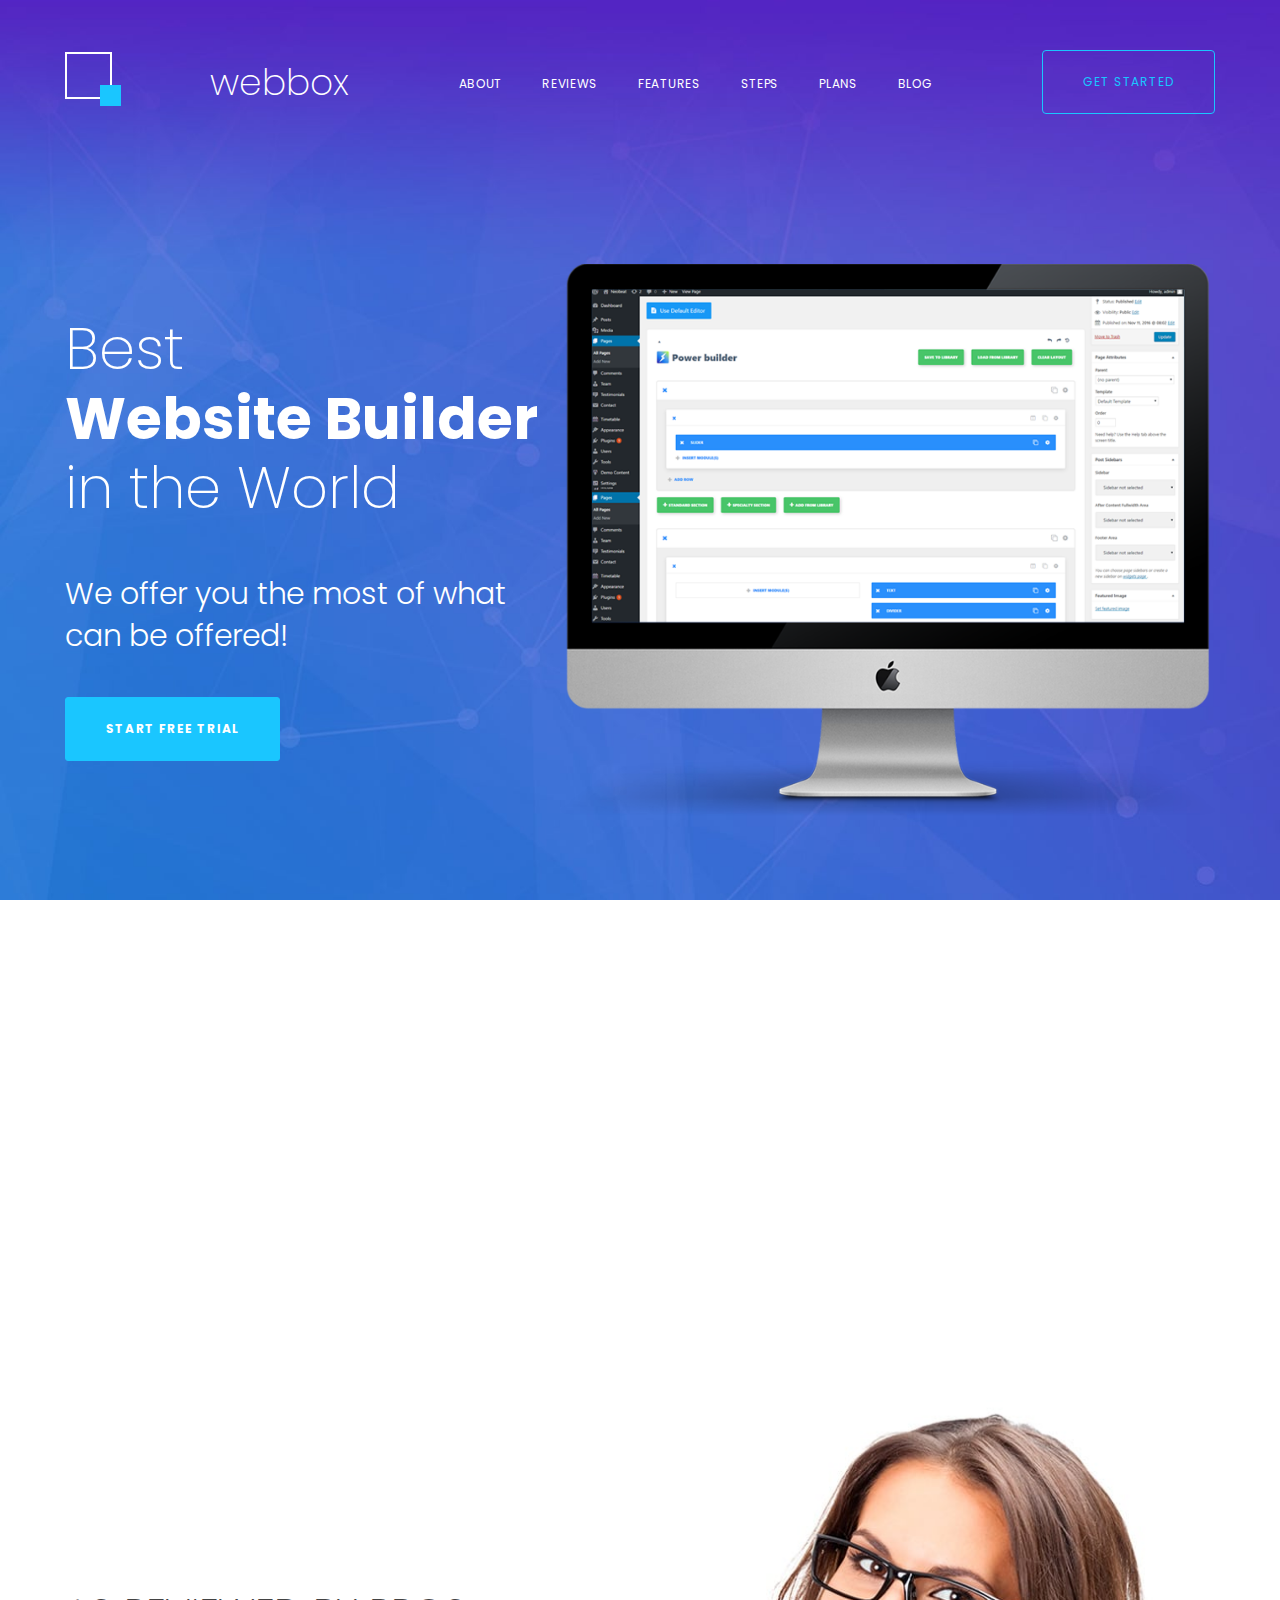
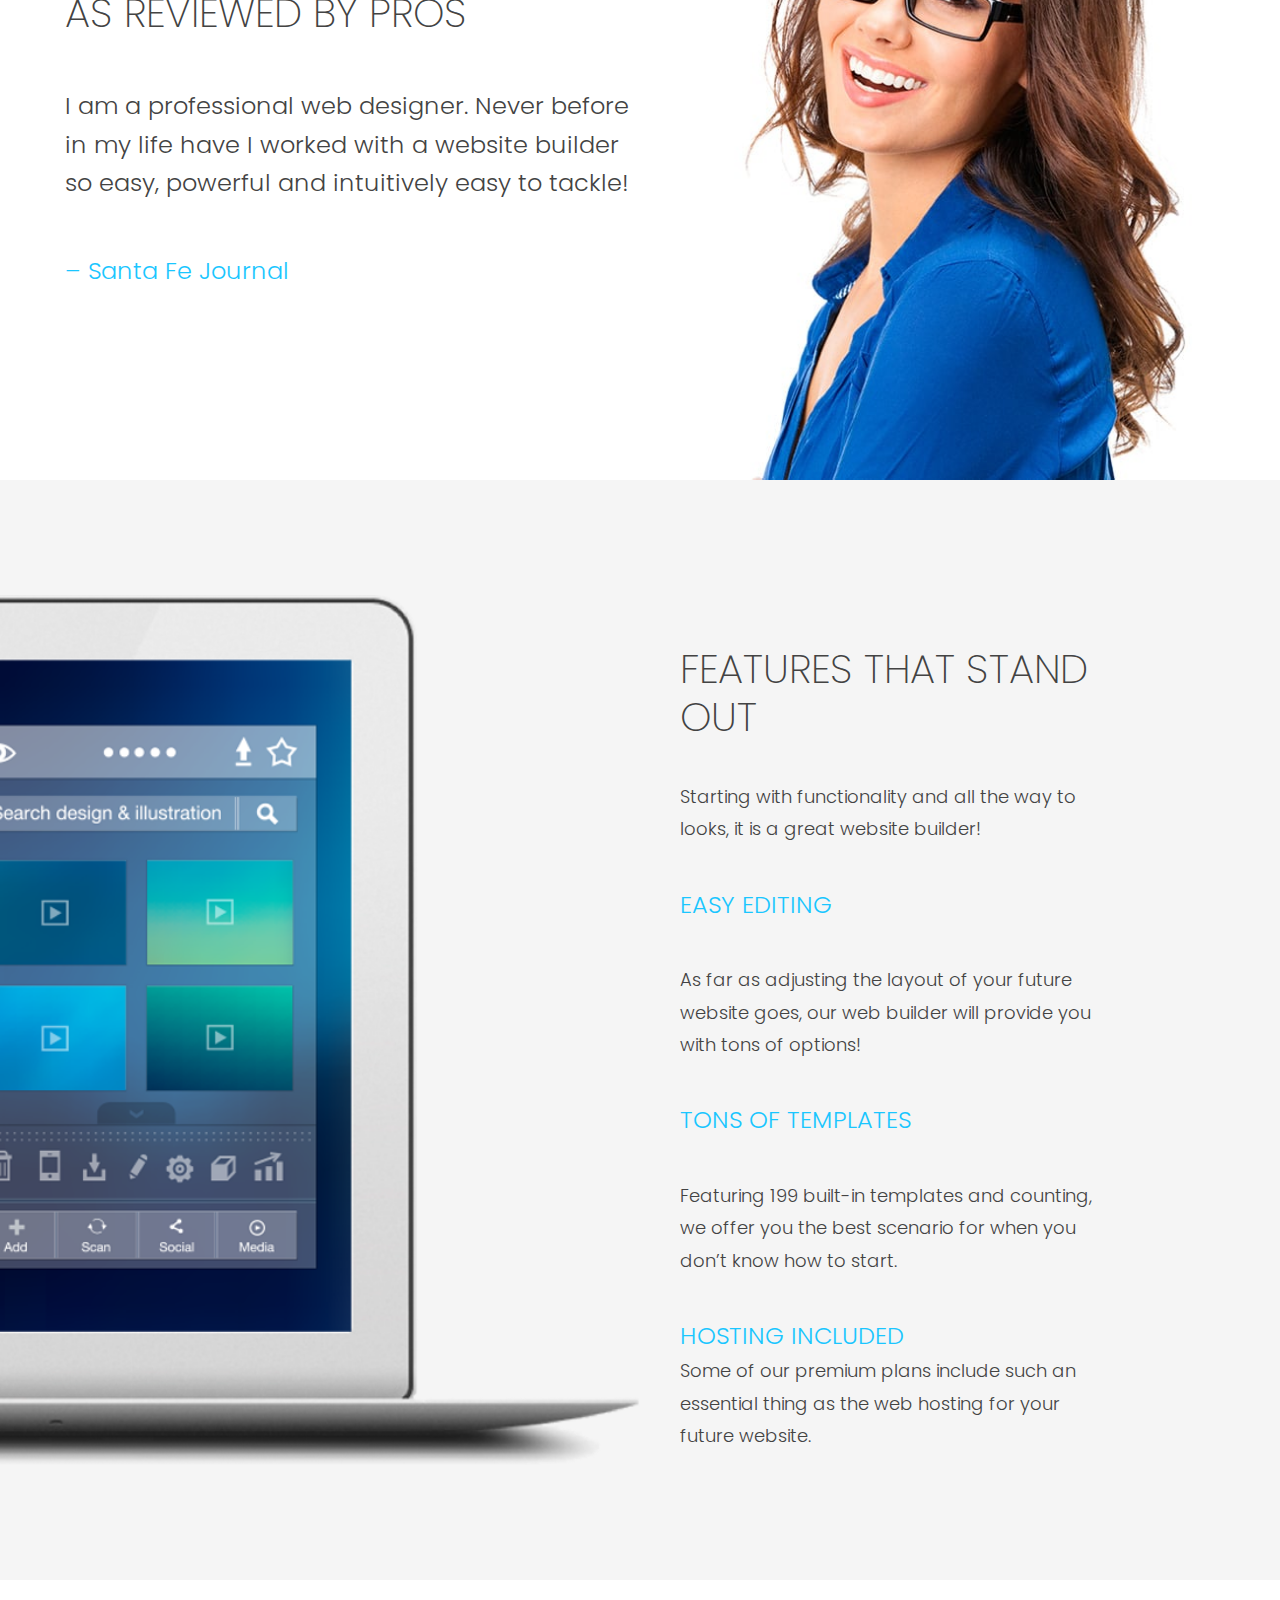
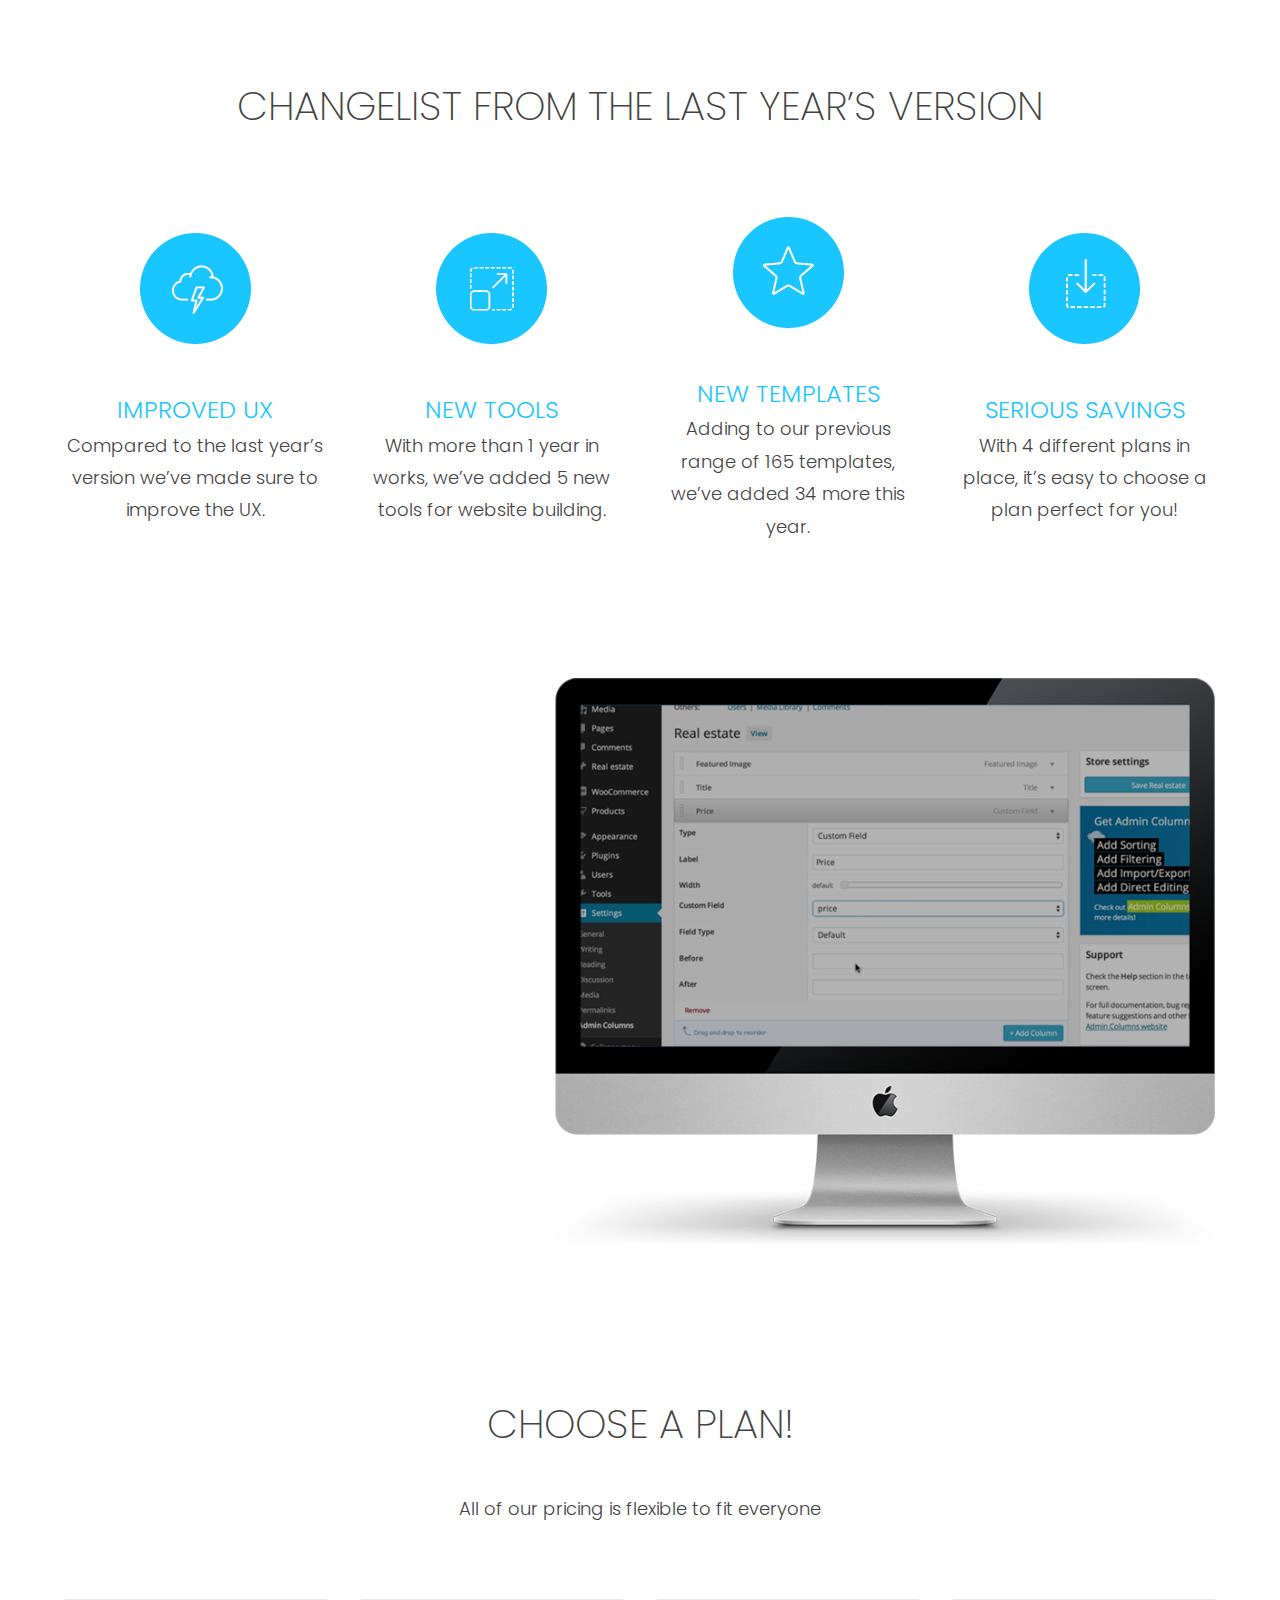
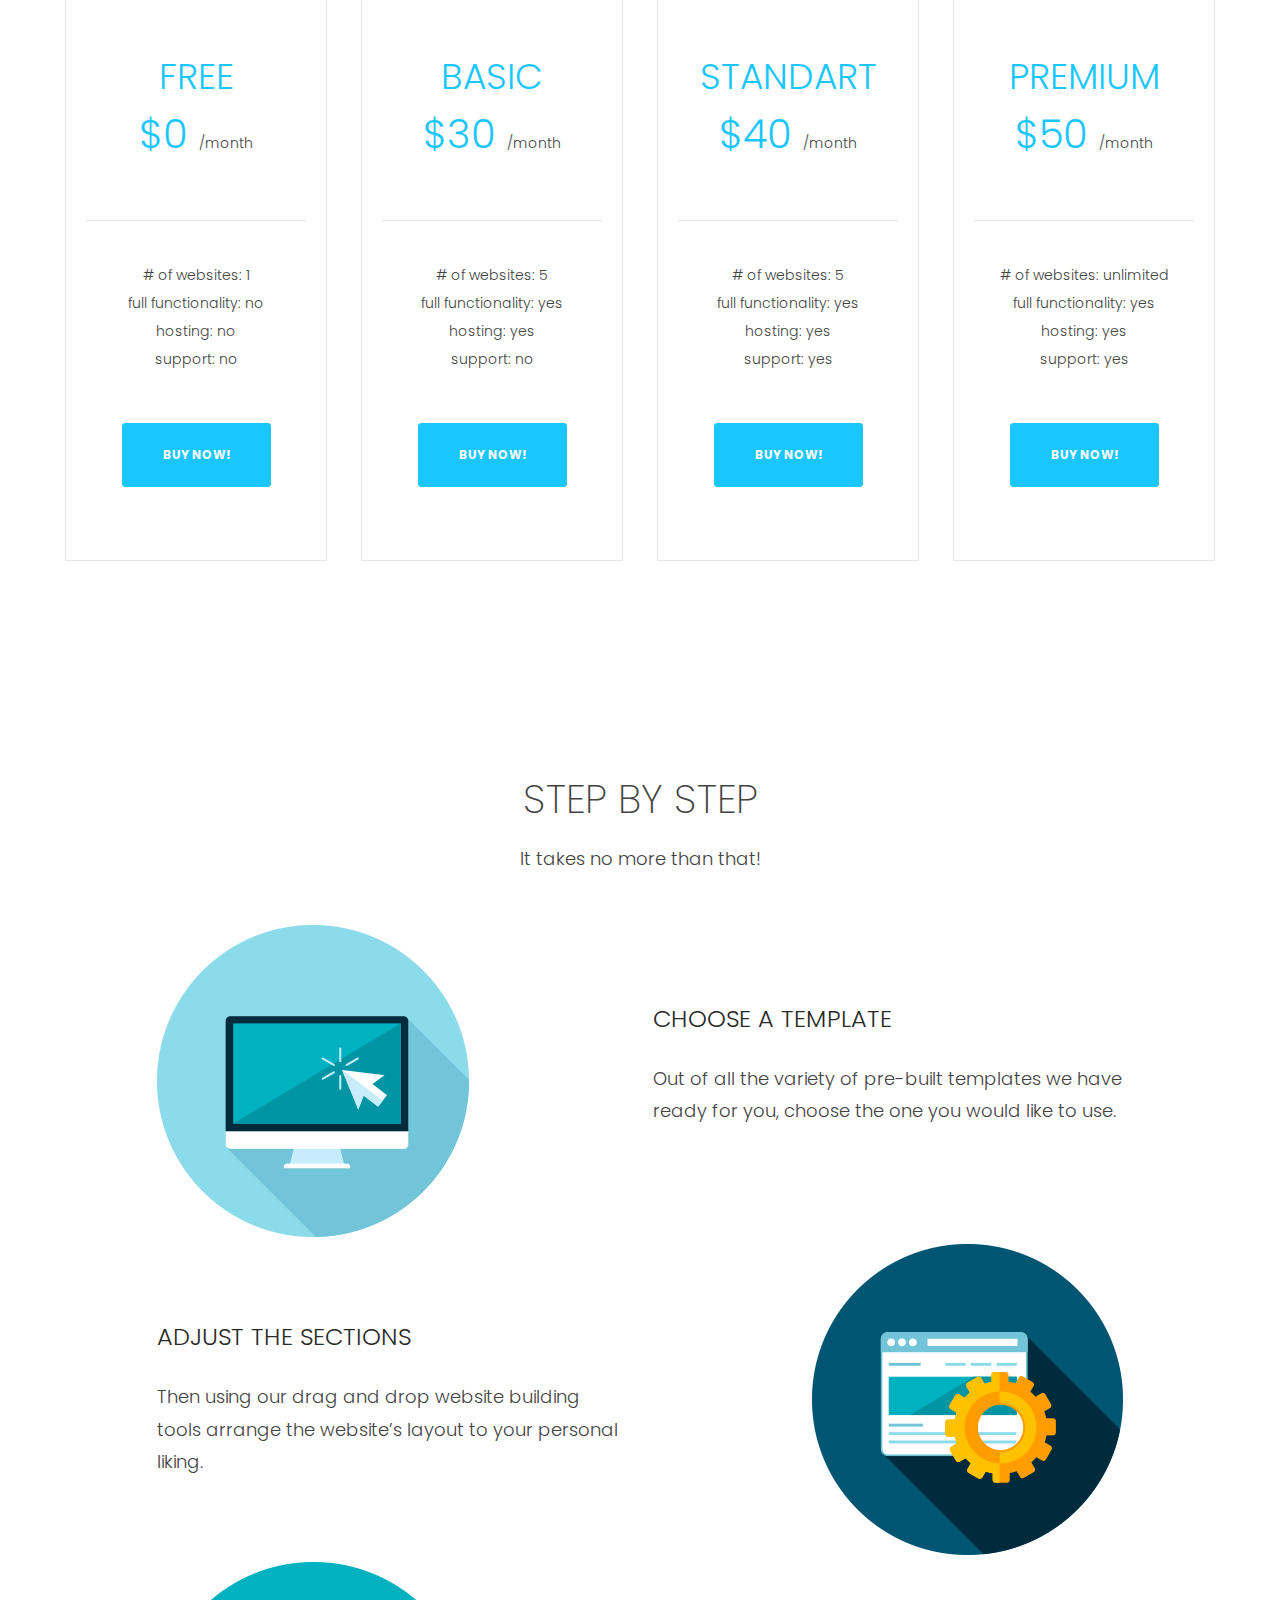
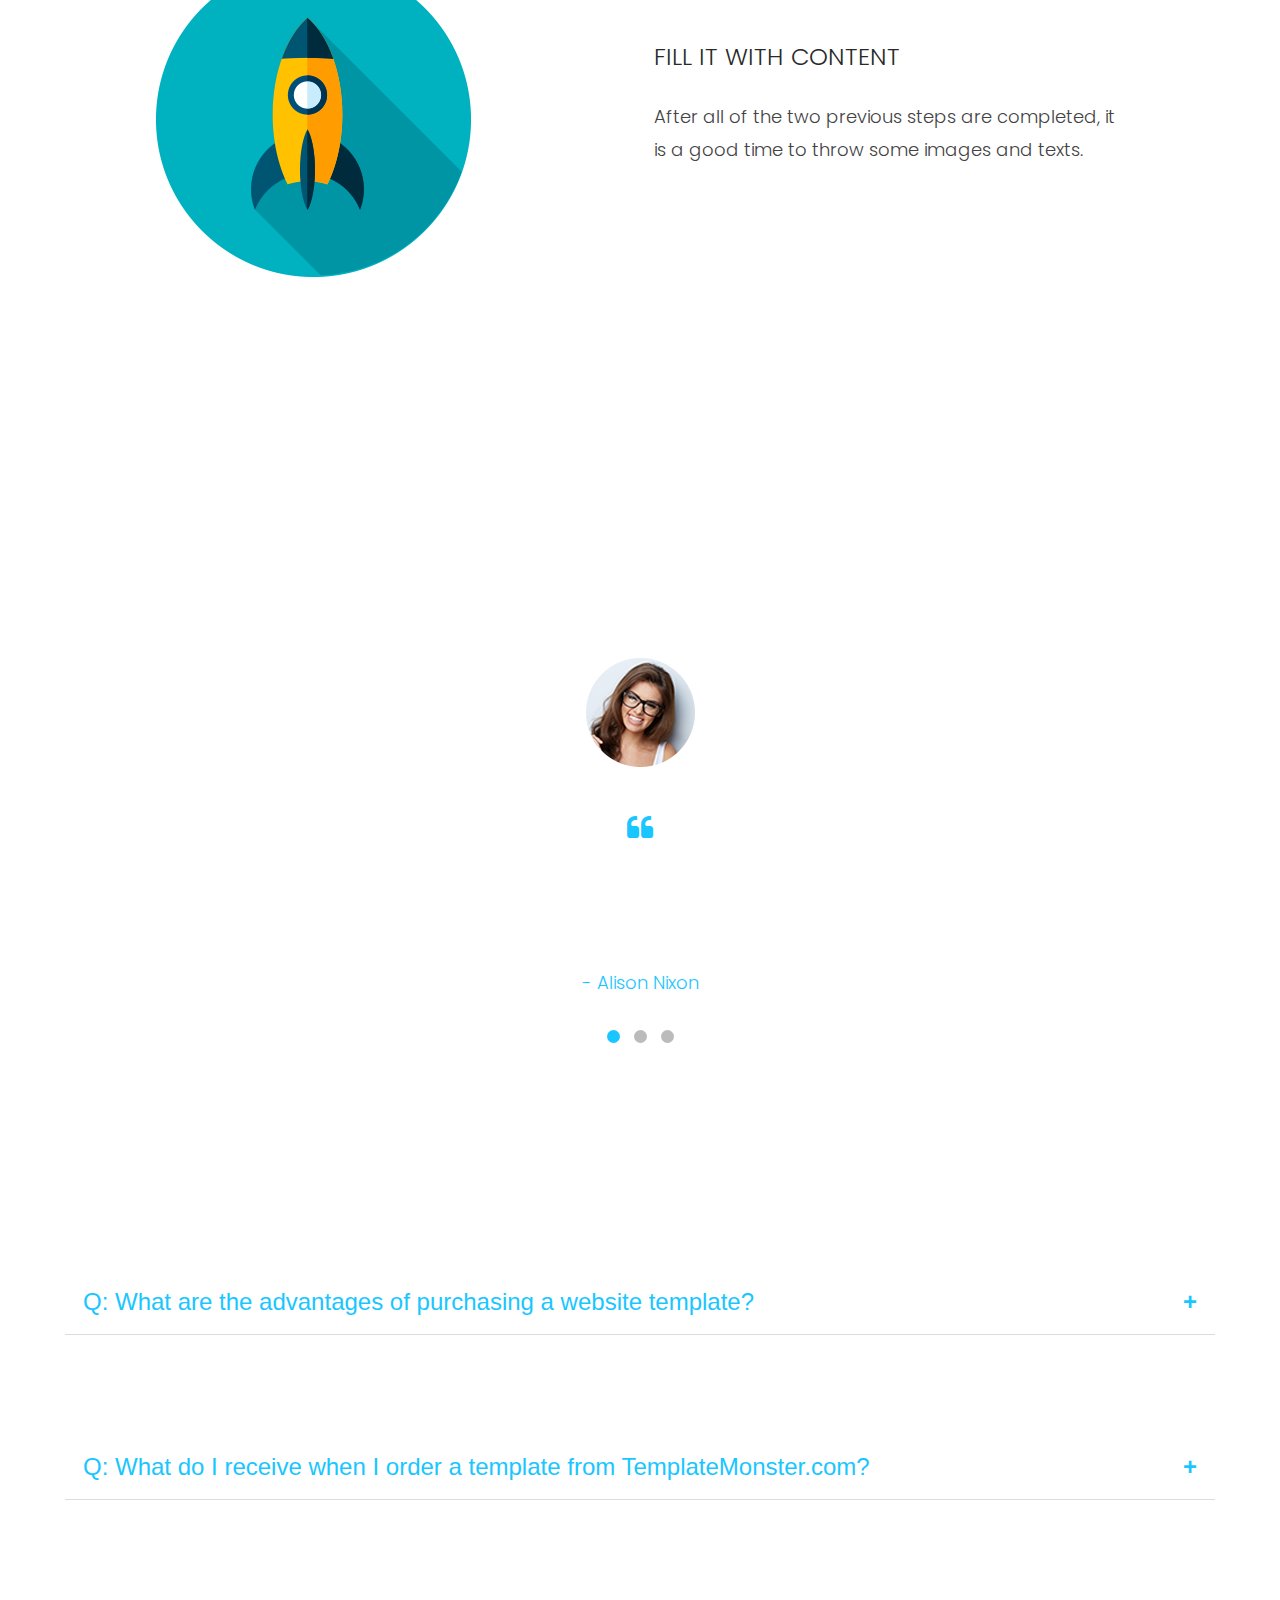
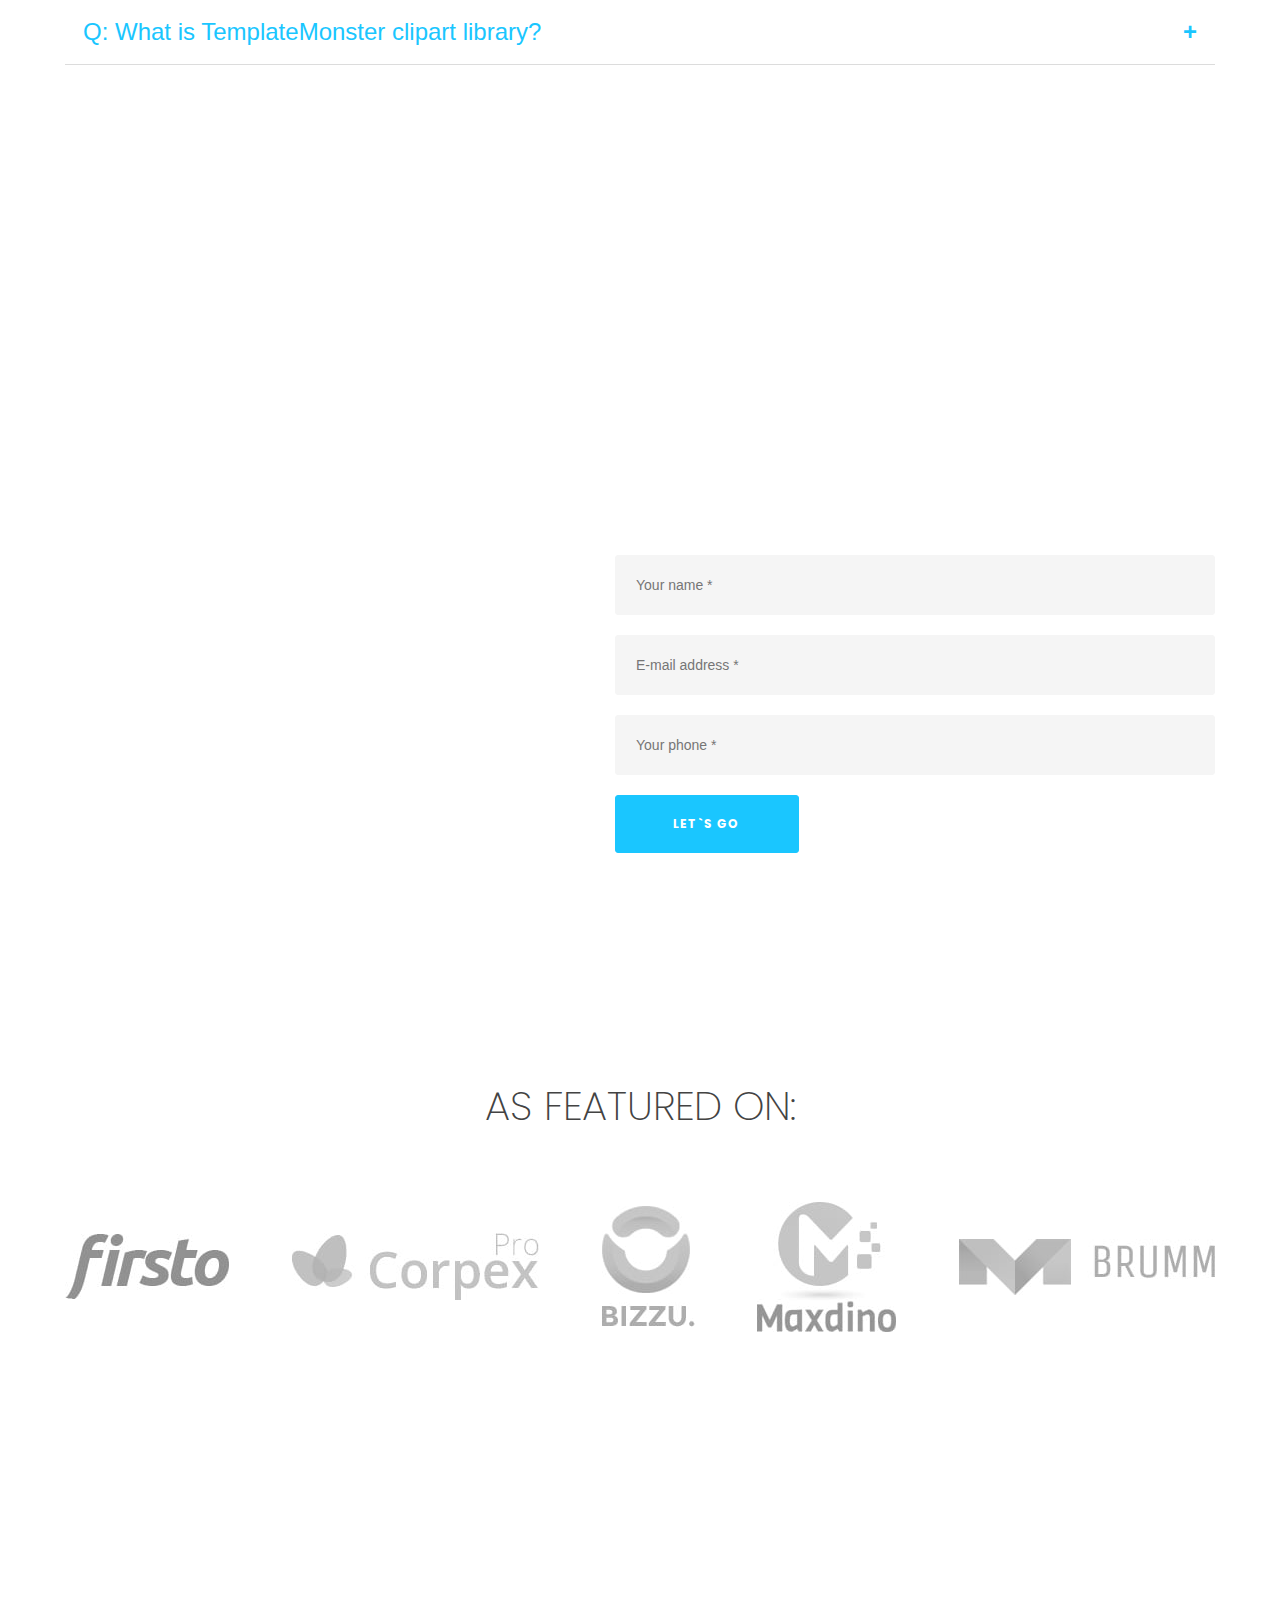
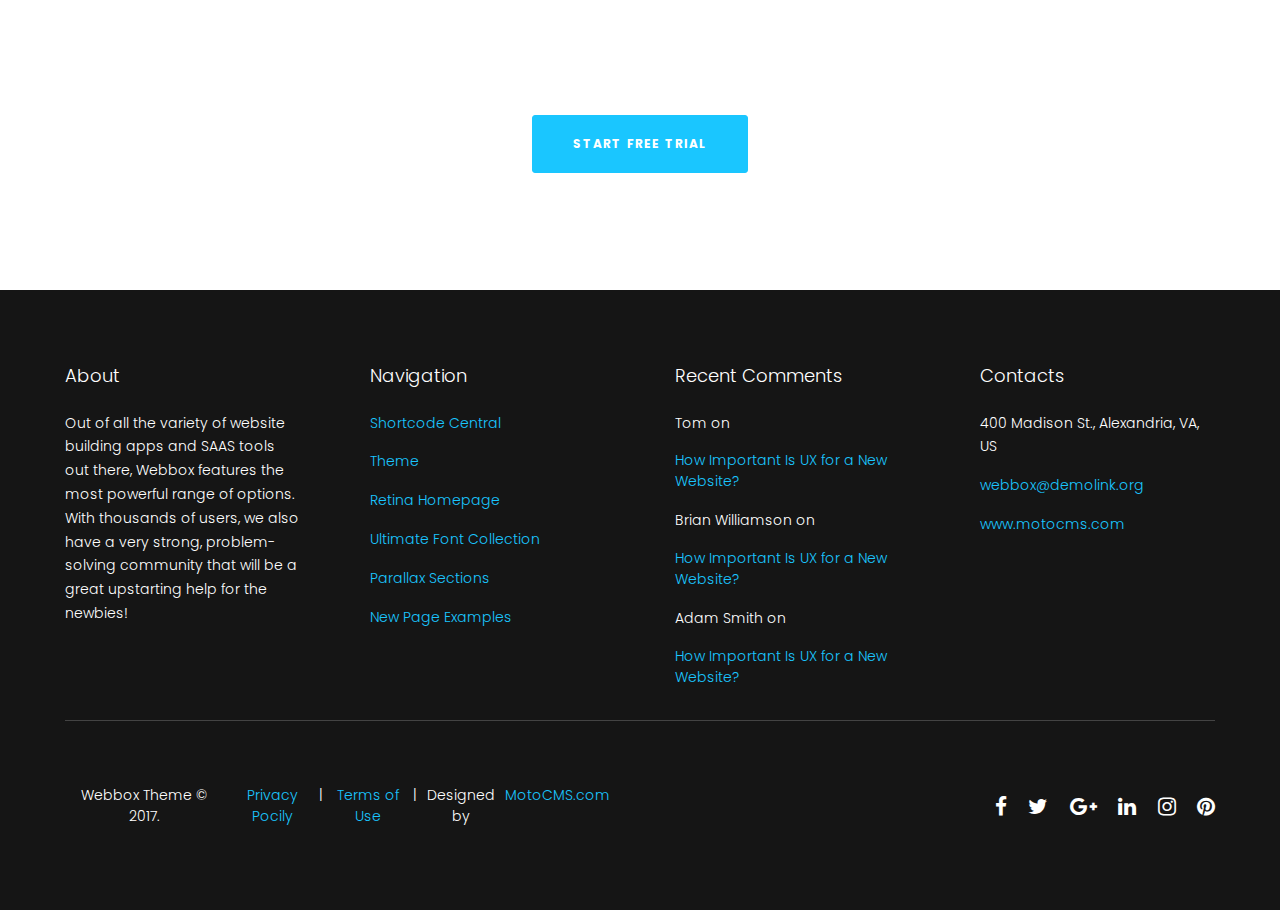
<file: index.html>
<!DOCTYPE html>
<html lang="en">
<head>
    <meta name="viewport" content="width=device-width, initial-scale=1.0">
    <meta charset="UTF-8">
    <title>Document</title>
    <link rel="stylesheet" href="css/style.css">
    <link rel="stylesheet" href="css/flexbox.css">
    <link href="https://fonts.googleapis.com/css?family=Poppins:200,300,400,500,600,700,800,900" rel="stylesheet">
    <link rel="stylesheet" href="https://maxcdn.bootstrapcdn.com/font-awesome/4.7.0/css/font-awesome.min.css">
</head>
<body>
    <header >
       <div class="wrapper">
        <div class="navbar flexbox between middle">
            <div class="logo">
              <a href="index.html">
                <img src="Images/logo.png" alt="">
              </a> 
            </div>
            <div class="webbox">
                <a href="index.html">webbox</a>
            </div>
            <div class="navMenu">
                <div class="button">
                  <i class="fa fa-bars" aria-hidden="true"></i>
                </div>
                <ul class="flexbox">
                    <li>
                        <a href="">ABOUT</a>
                    </li>
                    <li>
                        <a href="">REVIEWS</a>
                    </li>
                    <li>
                        <a href="">FEATURES</a>
                    </li>
                    <li>
                        <a href="">STEPS</a>
                    </li>
                    <li>
                        <a href="">PLANS</a>
                    </li>
                    <li>
                        <a href="blog.html">BLOG</a>
                    </li>
                </ul>
            </div>
            <div class="button_1">
                <a href="">GET STARTED</a>
            </div>
        </div>
        <div class="content flexbox">
            <div class="text">
                <p>Best</p>
                <p>Website Builder</p>
                <p>in the World</p>
                <p>We offer you the most of what can be offered!</p>
                <a href="">START FREE TRIAL</a>
            </div>
            <div class="photo">
                <img src="Images/image1.png" alt="">
            </div>
        </div>
       </div>
    </header>
    <section id="content">
          <div class="content_1 ">
            <div class="wrapper flexbox between middle center">
              <div class="item">
                  <img src="Images/icon1.png" alt="">
                  <div class="text">
                      <p>FUNCTIONAL</p>
                      <p>Featuring tons of tools and plugins, addons and other options…</p>
                  </div>
              </div>
              <div class="item">
                  <img src="Images/icon2.png" alt="">
                  <div class="text">
                      <p>INTUITIVE</p>
                      <p>As easy as 1-2-3, even the laziest person in the world would tackle it!</p>
                  </div>
              </div>
              <div class="item">
                  <img src="Images/icon3.png" alt="">
                  <div class="text">
                      <p>DIVERSE</p>
                      <p>With tons of templates and other options it is the best website builder…</p>
                  </div>
              </div>
              <div class="item">
                  <img src="Images/icon4.png" alt="">
                  <div class="text">
                      <p>AFFORDABLE</p>
                      <p>We never hike the price and we divide it into 4 diverse plans!</p>
                  </div>
              </div>
            </div>
          </div>
          <div class="content_2 ">
            <div class="wrapper flexbox middle">
                <div class="text">
                    <p>AS REVIEWED BY PROS</p>
                    <p>I am a professional web designer. Never before in my life have I worked with a website builder so easy, powerful and intuitively easy to tackle!</p>
                    <p>– Santa Fe Journal</p>
                </div>
                <div class="photo"></div>
            </div>              
          </div>
          <div class="content_3 flexbox middle">
              <div class="photo"></div>
              <div class="text">
                  <h1>FEATURES THAT STAND OUT</h1>
                  <p>Starting with functionality and all the way to looks, it is a great website builder!</p>
                  <h2>EASY EDITING</h2>
                  <p>As far as adjusting the layout of your future website goes, our web builder will provide you with tons of options!</p>
                  <h2>TONS OF TEMPLATES</h2>
                  <p>Featuring 199 built-in templates and counting, we offer you the best scenario for when you don’t know how to start.</p>
                  <h2>HOSTING INCLUDED</h2>
                  <p style="margin: 0">Some of our premium plans include such an essential thing as the web hosting for your future website.</p>
              </div>
          </div>
          <div class="content_4">
            <div class="top flexbox bottom center">
                <h1>CHANGELIST FROM THE LAST YEAR’S VERSION</h1>
            </div>
            <div class="wrapper flexbox middle center between">
              <div class="item">
                  <img src="Images/icon5.png" alt="">
                  <h2>IMPROVED UX</h2>
                  <p>Compared to the last year’s version we’ve made sure to improve the UX.</p>
              </div>
              <div class="item">
                  <img src="Images/icon6.png" alt="">
                  <h2>NEW TOOLS</h2>
                  <p>With more than 1 year in works, we’ve added 5 new tools for website building.</p>
              </div>
              <div class="item">
                  <img src="Images/icon7.png" alt="">
                  <h2>NEW TEMPLATES</h2>
                  <p>Adding to our previous range of 165 templates, we’ve added 34 more this year.</p>
              </div>
              <div class="item">
                  <img src="Images/icon8.png" alt="">
                  <h2>SERIOUS SAVINGS</h2>
                  <p>With 4 different plans in place, it’s easy to choose a plan perfect for you!</p>
              </div>
            </div>
          </div>
          <div class="content_5">
              <div class="wrapper flexbox middle between">
                  <div class="text">
                      <h1>READY TO GET STARTED?</h1>
                      <p>With a range of features so damn powerful, there is no competition for our website builder. We offer you the most of what can be offered!</p>
                      <a href="http://demolink.motocms.com/">GET STARTED</a>
                  </div>
                  <div class="photo">
                      <a href="https://youtu.be/PKeJ-NXW5C8" target="_blank">
                          <img src="Images/image_3.png" alt="">
                      </a>
                  </div>
              </div>
          </div>
          <div class="content_6">
              <div class="top center">
                  <h1>CHOOSE A PLAN!</h1>
                  <p>All of our pricing is flexible to fit everyone</p>
              </div>
              <div class="wrapper flexbox middle center between">
                  <div class="item">
                      <div class="up">
                        <h1>FREE</h1>
                        <p>$0
                            <span>
                                /month
                            </span>
                        </p>
                      </div>
                      <div class="down">
                        <p># of websites: 1</p>
                        <p>full functionality: no</p>
                        <p>hosting: no</p>
                        <p>support: no</p>
                        <a href="">BUY NOW!</a>
                      </div>
                  </div>
                  <div class="item">
                      <div class="up">
                        <h1>BASIC</h1>
                        <p>$30
                            <span>
                                /month
                            </span>
                        </p>
                      </div>
                      <div class="down">
                        <p># of websites: 5</p>
                        <p>full functionality: yes
                        </p>
                        <p>hosting: yes</p>
                        <p>support: no</p>
                        <a href="">BUY NOW!</a>
                      </div>
                  </div>
                  <div class="item">
                      <div class="up">
                        <h1>STANDART</h1>
                        <p>$40
                            <span>
                                /month
                            </span>
                        </p>
                      </div>
                      <div class="down">
                        <p># of websites: 5</p>
                        <p>full functionality: yes
                        </p>
                        <p>hosting: yes</p>
                        <p>support: yes</p>
                        <a href="">BUY NOW!</a>
                          
                      </div>
                  </div>
                  <div class="item">
                      <div class="up">
                        <h1>PREMIUM</h1>
                        <p>$50
                            <span>
                                /month
                            </span>
                        </p>
                      </div>
                      <div class="down">
                        <p># of websites: unlimited
                        </p>
                        <p>full functionality: yes
                        </p>
                        <p>hosting: yes</p>
                        <p>support: yes</p>
                        <a href="">BUY NOW!</a>
                      </div>
                  </div>
              </div>
          </div>
          <div class="content_7">
              <div class="top">
                  <h1>STEP BY STEP</h1>
                  <p>It takes no more than that!</p>
              </div>
              <div class="wrapper">
                  <div class="item flexbox middle around">
                      <div class="photo">
                          <img src="Images/image_4.png" alt="">
                      </div>
                      <div class="text">
                          <h2>CHOOSE A TEMPLATE</h2>
                          <p>
                            Out of all the variety of pre-built templates we have ready for you, choose the one you would like to use.
                          </p>
                      </div>
                  </div>
                  <div class="item flexbox middle around">
                      <div class="text">
                          <h2>
                            ADJUST THE SECTIONS
                          </h2>
                          <p>
                            Then using our drag and drop website building tools arrange the website’s layout to your personal liking.
                          </p>
                      </div>
                      <div class="photo">
                          <img src="Images/image_5.png" alt="">
                      </div>
                  </div>
                  <div class="item flexbox middle around">
                      <div class="photo">
                          <img src="Images/image_6.png" alt="">
                      </div>
                      <div class="text">
                          <h2>
                            FILL IT WITH CONTENT
                          </h2>
                          <p>
                            After all of the two previous steps are completed, it is a good time to throw some images and texts.
                          </p>
                      </div>
                  </div>
              </div>
          </div>
          <div class="slider">
              <div class="top">
                  <h1>TESTIMONIALS</h1>
              </div>
              <div class="slideshow">
                      <div class="slider_item">
                          <img src="Images/im1.png" alt="">
                          <div class="text">
                              <i class="fa fa-quote-left" aria-hidden="true"></i>
                              <p>It’s never been so easy to create a website from scratch! On a shoestring budget, this is the perfect solution for my business!
                              </p>
                              <span>
                                    - Alison Nixon
                              </span>
                          </div>
                      </div>
                      <div class="slider_item">
                          <img src="Images/im2.png" alt="">
                          <div class="text">
                              <i class="fa fa-quote-left" aria-hidden="true"></i>
                              <p>I never would of imagined that creating a website can be so easy!
                              </p>
                              <span>
                                    - John Burgundy
                              </span>
                          </div>
                      </div>
                      <div class="slider_item">
                          <img src="Images/im3.png" alt="">
                          <div class="text">
                              <i class="fa fa-quote-left" aria-hidden="true"></i>
                              <p>On a shoestring budget, this is the perfect solution for my business!
                              </p>
                              <span>
                                    - Rachel Stephens
                              </span>
                          </div>
                      </div>
              </div>
              <div class="dots" >
                    <span class="dot" onclick="currentSlide(1)"></span> 
                    <span class="dot" onclick="currentSlide(2)"></span> 
                    <span class="dot" onclick="currentSlide(3)"></span> 
              </div>
          </div>
          <div class="main_accordion">
              <div class="wrapper">
                <button class="accordion">Q: What are the advantages of purchasing a website template?</button>
                <div class="panel">
                  <p>A: The major advantage is price: You get a high quality design for just $20-$70. You don’t have to hire a web designer or web design studio. Second advantage is time frame: It usually takes 5-15 days for a good designer to produce a web page of such quality.</p>
                </div>
                <button class="accordion">Q: What do I receive when I order a template from TemplateMonster.com?</button>
                <div class="panel">
                  <p>A: After you complete the payment via our secure form you will receive the instructions for downloading the product. The source files in the download package can vary based on the type of the product you have purchased.</p>
                </div>
                <button class="accordion">Q: What is TemplateMonster clipart library?</button>
                <div class="panel">
                  <p>A: It is a selection of elements that may be helpful during creation of websites using our templates. All these elements are provided in Photoshop .psd files in external layers. This makes it easier to insert clipart library images into your designs based on TemplateMonster website templates.</p>
                </div>
              </div>
          </div>
    </section>
    <div class="registr">
      <div class="wrapper">
        <div class="top">
          <h1>CUSTOMER SUPPORT</h1>
        </div>
        <div class="registr_place">
          <p>Register with your work address</p>
          <input type="text" placeholder="Your name *">
          <input type="text" placeholder="E-mail address *">
          <input type="text" placeholder="Your phone *">
          <a href="">LET`S GO</a>
        </div>
      </div>
    </div>
    <div class="sponsors">
      <div class="top flexbox bottom center">
        <h1>AS FEATURED ON:</h1>
      </div>
      <div class="wrapper">
          <div class="main_item flexbox middle between">
            <div class="item">
              <img src="Images/img1.jpg" alt="">
            </div>
            <div class="item">
              <img src="Images/img2.jpg" alt="">
            </div>
            <div class="item">
              <img src="Images/img3.jpg" alt="">
            </div>
            <div class="item">
              <img src="Images/img4.jpg" alt="">
            </div>
            <div class="item">
              <img src="Images/img5.jpg" alt="">
            </div>
          </div>
      </div>
    </div>
    <div class="free_trial">
      <div class="text center">
      <h1>CREATE, SET UP AND PUBLISH YOUR NEW WEBSITE</h1>
      <p>in a matter of hours, all thanks to Webbox!</p>
      <a href="">START FREE TRIAL</a>
      </div>
    </div>
    <footer>
      <div class="wrapper">
        <div class="text flexbox middle between">
          <div class="item">
            <h1>About</h1>
            <p>Out of all the variety of website building apps and SAAS tools out there, Webbox features the most powerful range of options. With thousands of users, we also have a very strong, problem-solving community that will be a great upstarting help for the newbies!</p>
          </div>
          <div class="item">
            <h1>Navigation</h1>
            <p><a href="">Shortcode Central</a></p>
            <p><a href="">Theme</a></p>
            <p><a href="">Retina Homepage</a></p>
            <p><a href="">Ultimate Font Collection</a></p>
            <p><a href="">Parallax Sections</a></p>
            <p><a href="">New Page Examples</a></p>
          </div>
          <div class="item">
            <h1>Recent Comments</h1>
            <p>Tom on</p>
            <p><a href="">How Important Is UX for a New Website?</a></p>
            <p>Brian Williamson on</p>
            <p><a href="">How Important Is UX for a New Website?</a></p>
            <p>Adam Smith on</p>
            <p><a href="">How Important Is UX for a New Website?</a></p>
          </div>
          <div class="item">
            <h1>Contacts</h1>
            <p>400 Madison St., Alexandria, VA, US</p>
            <p><a href="">webbox@demolink.org</a></p>
            <p><a href="">www.motocms.com</a></p>
          </div>
        </div>
        <div class="footer_class flexbox middle center between">
          <div class="text flexbox between">
            <p>Webbox Theme © 2017. </p>
            <a href="">Privacy Pocily</a>
            <span>| </span>
            <a href="">Terms of Use</a>
            <span>| </span>
            <p>Designed by</p>
            <a href="">MotoCMS.com</a>
          </div>
          <div class="icons flexbox between">
            <a href="">
              <i class="fa fa-facebook" aria-hidden="true"></i>
            </a>
            <a href="">
              <i class="fa fa-twitter" aria-hidden="true"></i>
            </a>
            <a href="">
              <i class="fa fa-google-plus" aria-hidden="true"></i>
            </a>
            <a href="">
              <i class="fa fa-linkedin" aria-hidden="true"></i>
            </a>
            <a href="">
              <i class="fa fa-instagram" aria-hidden="true"></i>
            </a>
            <a href="">
              <i class="fa fa-pinterest" aria-hidden="true"></i>
            </a>
          </div>
        </div>
      </div>
    </footer>
<script src="https://code.jquery.com/jquery-3.2.1.js" integrity="sha256-DZAnKJ/6XZ9si04Hgrsxu/8s717jcIzLy3oi35EouyE=" crossorigin="anonymous"></script>
<script src="js/java.js"></script>
</body>
</html>
</file>
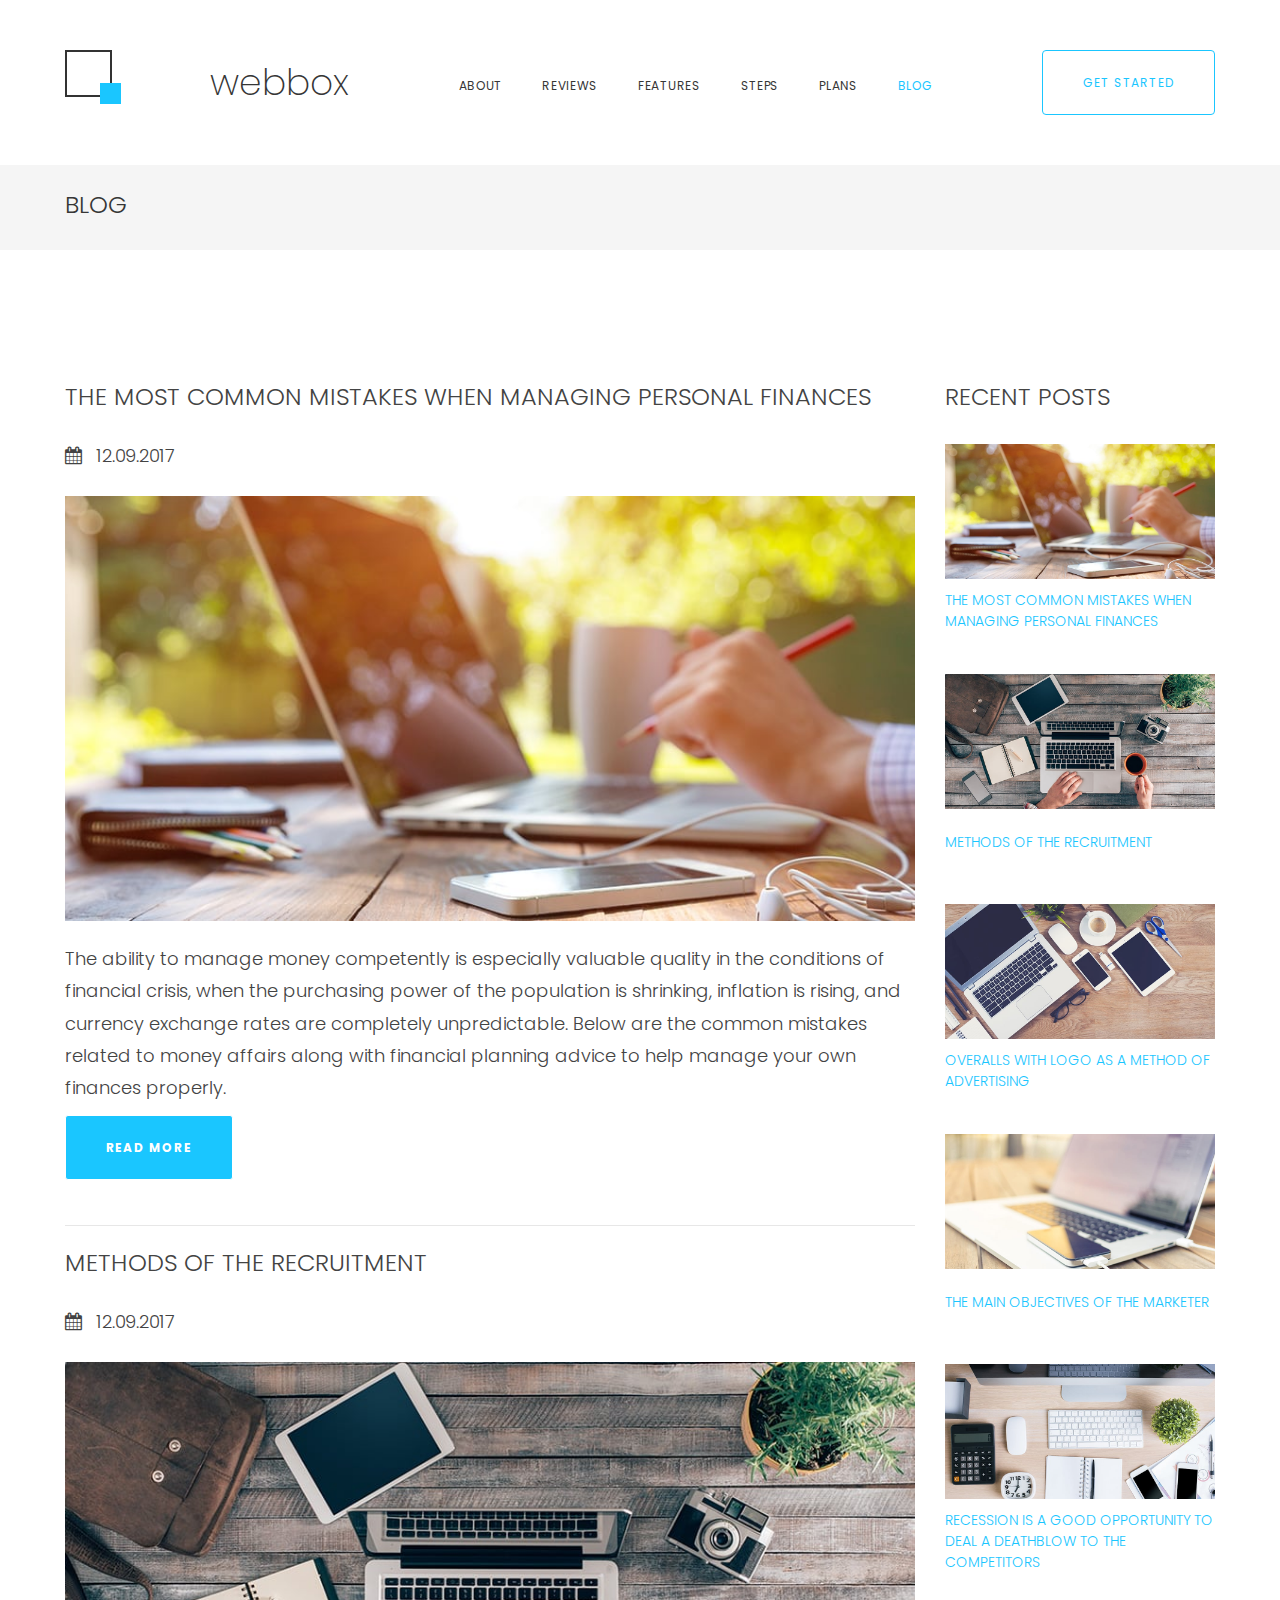
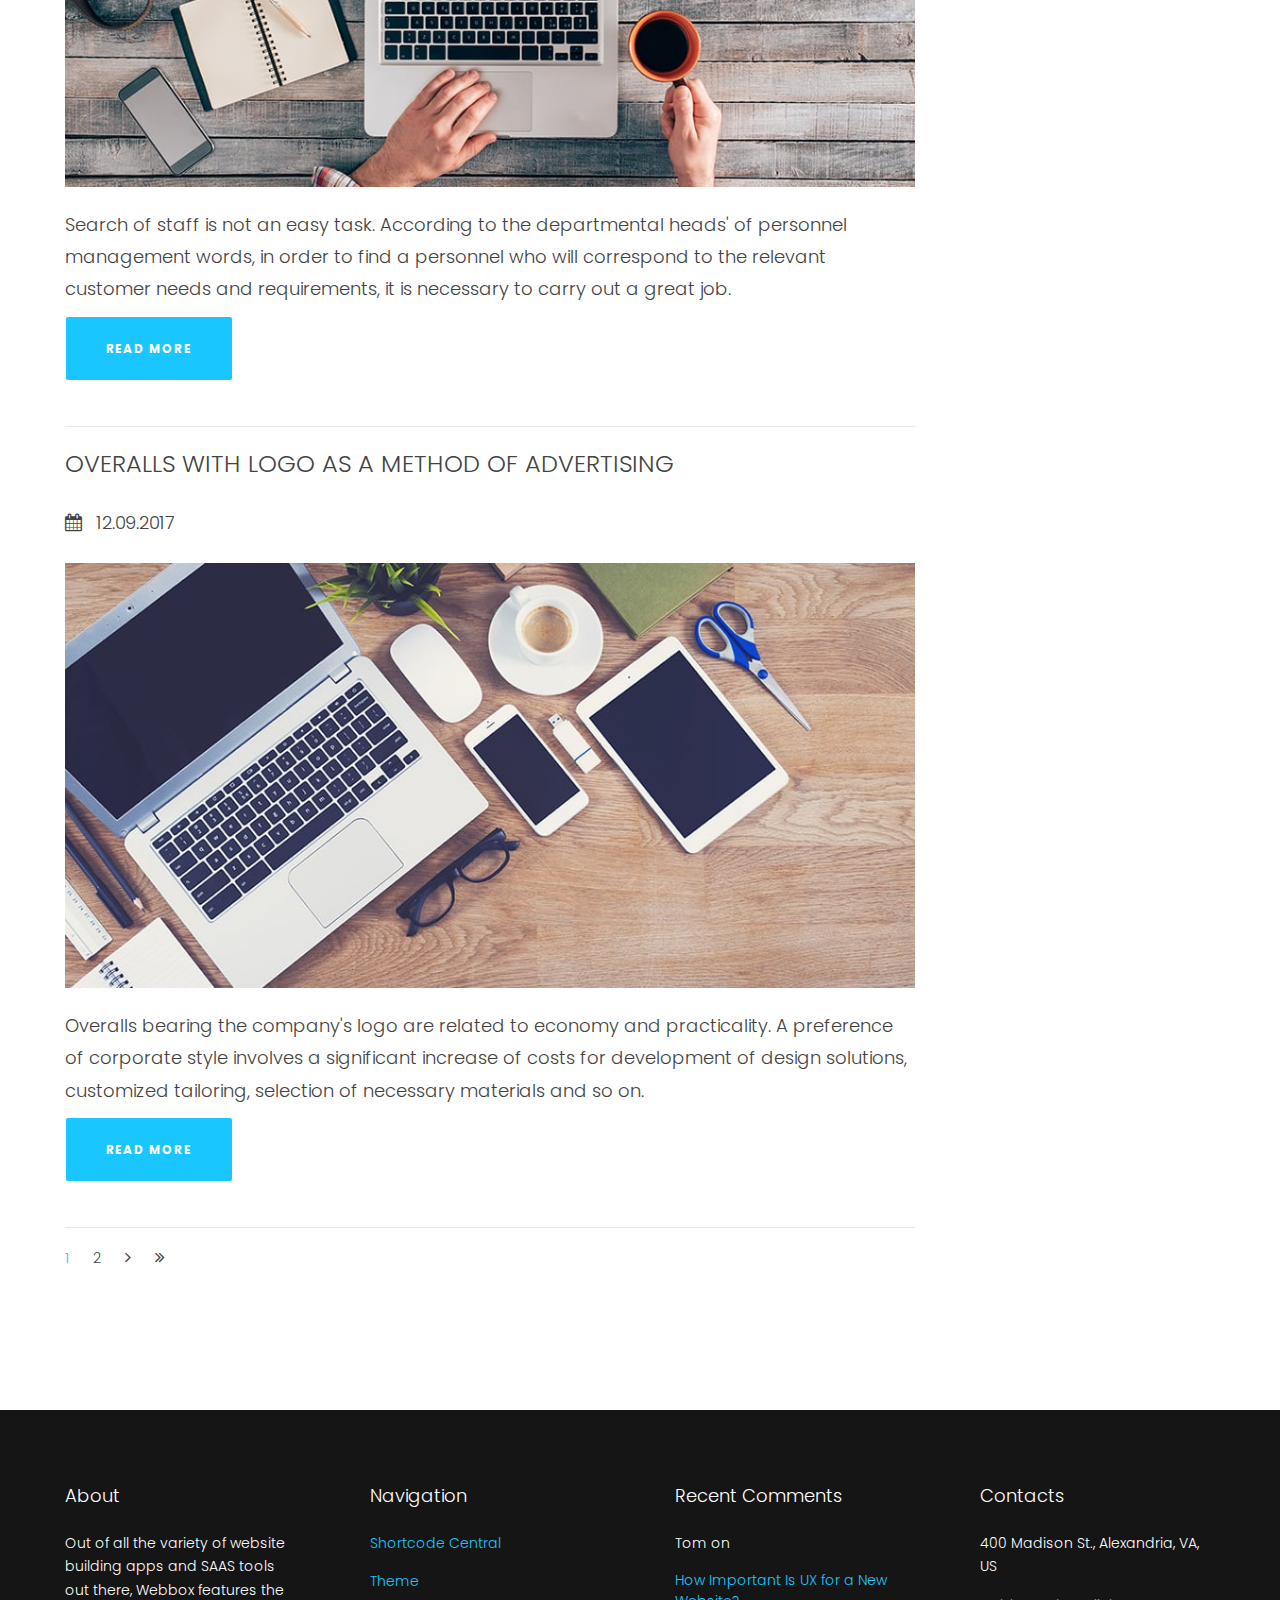
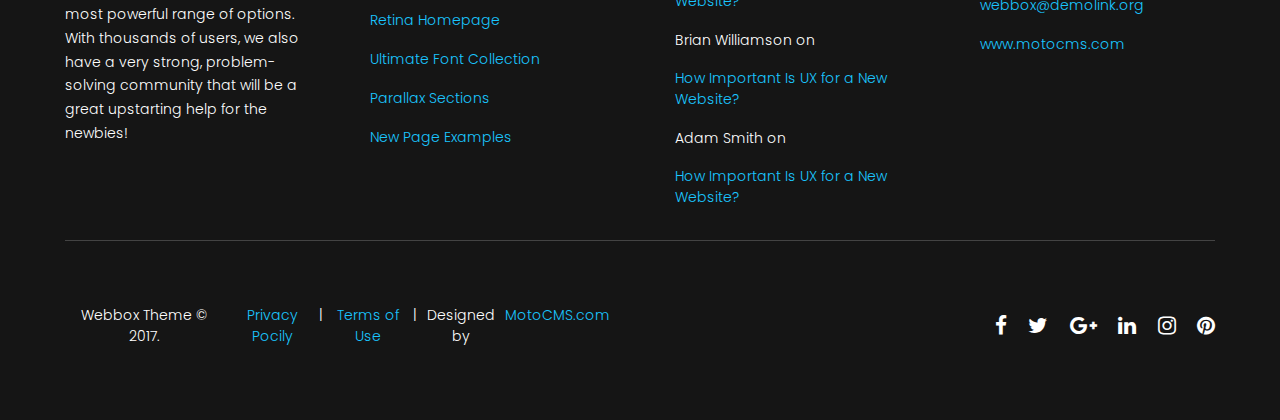
<file: blog.html>
<!DOCTYPE html>
<html lang="en">
<head>
    <meta name="viewport" content="width=device-width, initial-scale=1.0">
	<meta charset="UTF-8">
	<link rel="stylesheet" href="css/blog.css">
	<link rel="stylesheet" href="css/flexbox.css">
	<link href="https://fonts.googleapis.com/css?family=Poppins:200,300,400,500,600,700,800,900" rel="stylesheet">
    <link rel="stylesheet" href="https://maxcdn.bootstrapcdn.com/font-awesome/4.7.0/css/font-awesome.min.css">
</head>
<body>
	<header class="flexbox middle center" >
       <div class="wrapper">
        <div class="navbar flexbox between middle">
            <div class="logo">
            	<a href="index.html">
            		<img src="Images/logo_blog.png" alt="">
            	</a>   
            </div>
            <div class="webbox">
                <a href="index.html">webbox</a>
            </div>
            <div class="navMenu">
                <div class="button">
                  <i class="fa fa-bars" aria-hidden="true"></i>
                </div>
                <ul class="flexbox">
                    <li>
                        <a href="">ABOUT</a>

                    </li>
                    <li>
                        <a href="">REVIEWS</a>
                    </li>
                    <li>
                        <a href="">FEATURES</a>
                    </li>
                    <li>
                        <a href="">STEPS</a>
                    </li>
                    <li>
                        <a href="">PLANS</a>
                    </li>
                    <li>
                        <a href="" style="color:#1ac6ff;">BLOG</a>
                    </li>
                </ul>
            </div>
            <div class="button_1">
                <a href="">GET STARTED</a>
            </div>
        </div>
       </div>
    </header>
    <div class="blog_frame flexbox middle">
    	<div class="wrapper">
    		<p>BLOG</p>
    	</div>
    </div>
    <div class="blog_content">
    	<div class="wrapper flexbox between">
    		<div class="left">
    			<div class="item">
    				<div class="header">
    					<a href="desc_1.html">THE MOST COMMON MISTAKES WHEN MANAGING PERSONAL FINANCES</a>
    				</div>
    				<div class="date flexbox between middle">
    					<i class="fa fa-calendar" aria-hidden="true"></i>
    					<p>12.09.2017</p>
    				</div>
    				<div class="photo">
                        <a href="desc_1.html"><img src="Images/blog-img2.jpg" alt=""></a>
    					<p>The ability to manage money competently is especially valuable quality in the conditions of financial crisis, when the purchasing power of the population is shrinking, inflation is rising, and currency exchange rates are completely unpredictable. Below are the common mistakes related to money affairs along with financial planning advice to help manage your own finances properly.</p>
    				</div>
    				<div class="read_more">
    					<a href="desc_1.html">READ MORE</a>
    				</div>
    			</div>
    			<div class="item">
    				<div class="header">
    					<a href="desc_2.html">METHODS OF THE RECRUITMENT</a>
    				</div>
    				<div class="date flexbox between middle">
    					<i class="fa fa-calendar" aria-hidden="true"></i>
    					<p>12.09.2017</p>
    				</div>
    				<div class="photo">
                        <a href="desc_2.html"><img src="Images/blog-img3.jpg" alt=""></a>
    					<p>Search of staff is not an easy task. According to the departmental heads' of personnel management words, in order to find a personnel who will correspond to the relevant customer needs and requirements, it is necessary to carry out a great job.</p>
    				</div>
    				<div class="read_more">
    					<a href="desc_2.html">READ MORE</a>
    				</div>
    			</div>
    			<div class="item">
    				<div class="header">
    					<a href="desc_3.html">OVERALLS WITH LOGO AS A METHOD OF ADVERTISING</a>
    				</div>
    				<div class="date flexbox between middle">
    					<i class="fa fa-calendar" aria-hidden="true"></i>
    					<p>12.09.2017</p>
    				</div>
    				<div class="photo">
                        <a href="desc_3.html"><img src="Images/blog-img4.jpg" alt=""></a>
    					<p>Overalls bearing the company's logo are related to economy and practicality. A preference of corporate style involves a significant increase of costs for development of design solutions, customized tailoring, selection of necessary materials and so on.</p>
    				</div>
    				<div class="read_more">
    					<a href="desc_3.html">READ MORE</a>
    				</div>
    			</div>
                <div class="pages flexbox between middle">
                    <span>1</span>
                    <a href="blog_2.html">2</a>
                    <a href="blog_2.html">
                        <i class="fa fa-angle-right" aria-hidden="true"></i>
                    </a>
                    <a href="blog_2.html">
                        <i class="fa fa-angle-double-right" aria-hidden="true"></i>
                    </a>
                </div>
    		</div>
    		<div class="right">
                <div class="header">
                    <h1>RECENT POSTS</h1>
                </div>
                <div class="items">
                    <a href="desc_1.html"><img src="Images/blog-img2.jpg" alt=""></a>
                    <a href="desc_1.html">THE MOST COMMON MISTAKES WHEN MANAGING PERSONAL FINANCES</a>
                </div>
                <div class="items">
                    <a href="desc_2.html"><img src="Images/blog-img3.jpg" alt=""></a>
                    <a href="desc_2.html">METHODS OF THE RECRUITMENT</a>
                </div>
                <div class="items">
                    <a href="desc_3.html"><img src="Images/blog-img4.jpg" alt=""></a>
                    <a href="desc_3.html">OVERALLS WITH LOGO AS A METHOD OF ADVERTISING</a>
                </div>
                <div class="items">
                    <a href="desc_4.html"><img src="Images/blog-img7.jpg" alt=""></a>
                    <a href="desc_4.html">THE MAIN OBJECTIVES OF THE MARKETER</a>
                </div>
                <div class="items">
                    <a href="desc_5.html"><img src="Images/blog-img8.jpg" alt=""></a>
                    <a href="desc_5.html">RECESSION IS A GOOD OPPORTUNITY TO DEAL A DEATHBLOW TO THE COMPETITORS</a>
                </div>
            </div>
    	</div>
    </div>
    <footer>
      <div class="wrapper">
        <div class="text flexbox middle between">
          <div class="item">
            <h1>About</h1>
            <p>Out of all the variety of website building apps and SAAS tools out there, Webbox features the most powerful range of options. With thousands of users, we also have a very strong, problem-solving community that will be a great upstarting help for the newbies!</p>
          </div>
          <div class="item">
            <h1>Navigation</h1>
            <p><a href="">Shortcode Central</a></p>
            <p><a href="">Theme</a></p>
            <p><a href="">Retina Homepage</a></p>
            <p><a href="">Ultimate Font Collection</a></p>
            <p><a href="">Parallax Sections</a></p>
            <p><a href="">New Page Examples</a></p>
          </div>
          <div class="item">
            <h1>Recent Comments</h1>
            <p>Tom on</p>
            <p><a href="">How Important Is UX for a New Website?</a></p>
            <p>Brian Williamson on</p>
            <p><a href="">How Important Is UX for a New Website?</a></p>
            <p>Adam Smith on</p>
            <p><a href="">How Important Is UX for a New Website?</a></p>
          </div>
          <div class="item">
            <h1>Contacts</h1>
            <p>400 Madison St., Alexandria, VA, US</p>
            <p><a href="">webbox@demolink.org</a></p>
            <p><a href="">www.motocms.com</a></p>
          </div>
        </div>
        <div class="footer_class flexbox middle center between">
          <div class="text flexbox between">
            <p>Webbox Theme © 2017. </p>
            <a href="">Privacy Pocily</a>
            <span>| </span>
            <a href="">Terms of Use</a>
            <span>| </span>
            <p>Designed by</p>
            <a href="">MotoCMS.com</a>
          </div>
          <div class="icons flexbox between">
            <a href="">
              <i class="fa fa-facebook" aria-hidden="true"></i>
            </a>
            <a href="">
              <i class="fa fa-twitter" aria-hidden="true"></i>
            </a>
            <a href="">
              <i class="fa fa-google-plus" aria-hidden="true"></i>
            </a>
            <a href="">
              <i class="fa fa-linkedin" aria-hidden="true"></i>
            </a>
            <a href="">
              <i class="fa fa-instagram" aria-hidden="true"></i>
            </a>
            <a href="">
              <i class="fa fa-pinterest" aria-hidden="true"></i>
            </a>
          </div>
        </div>
      </div>
    </footer>
    <script src="https://code.jquery.com/jquery-3.2.1.js" integrity="sha256-DZAnKJ/6XZ9si04Hgrsxu/8s717jcIzLy3oi35EouyE=" crossorigin="anonymous"></script>
    <script src="js/blog.js"></script>    
</body>
</html>
</file>
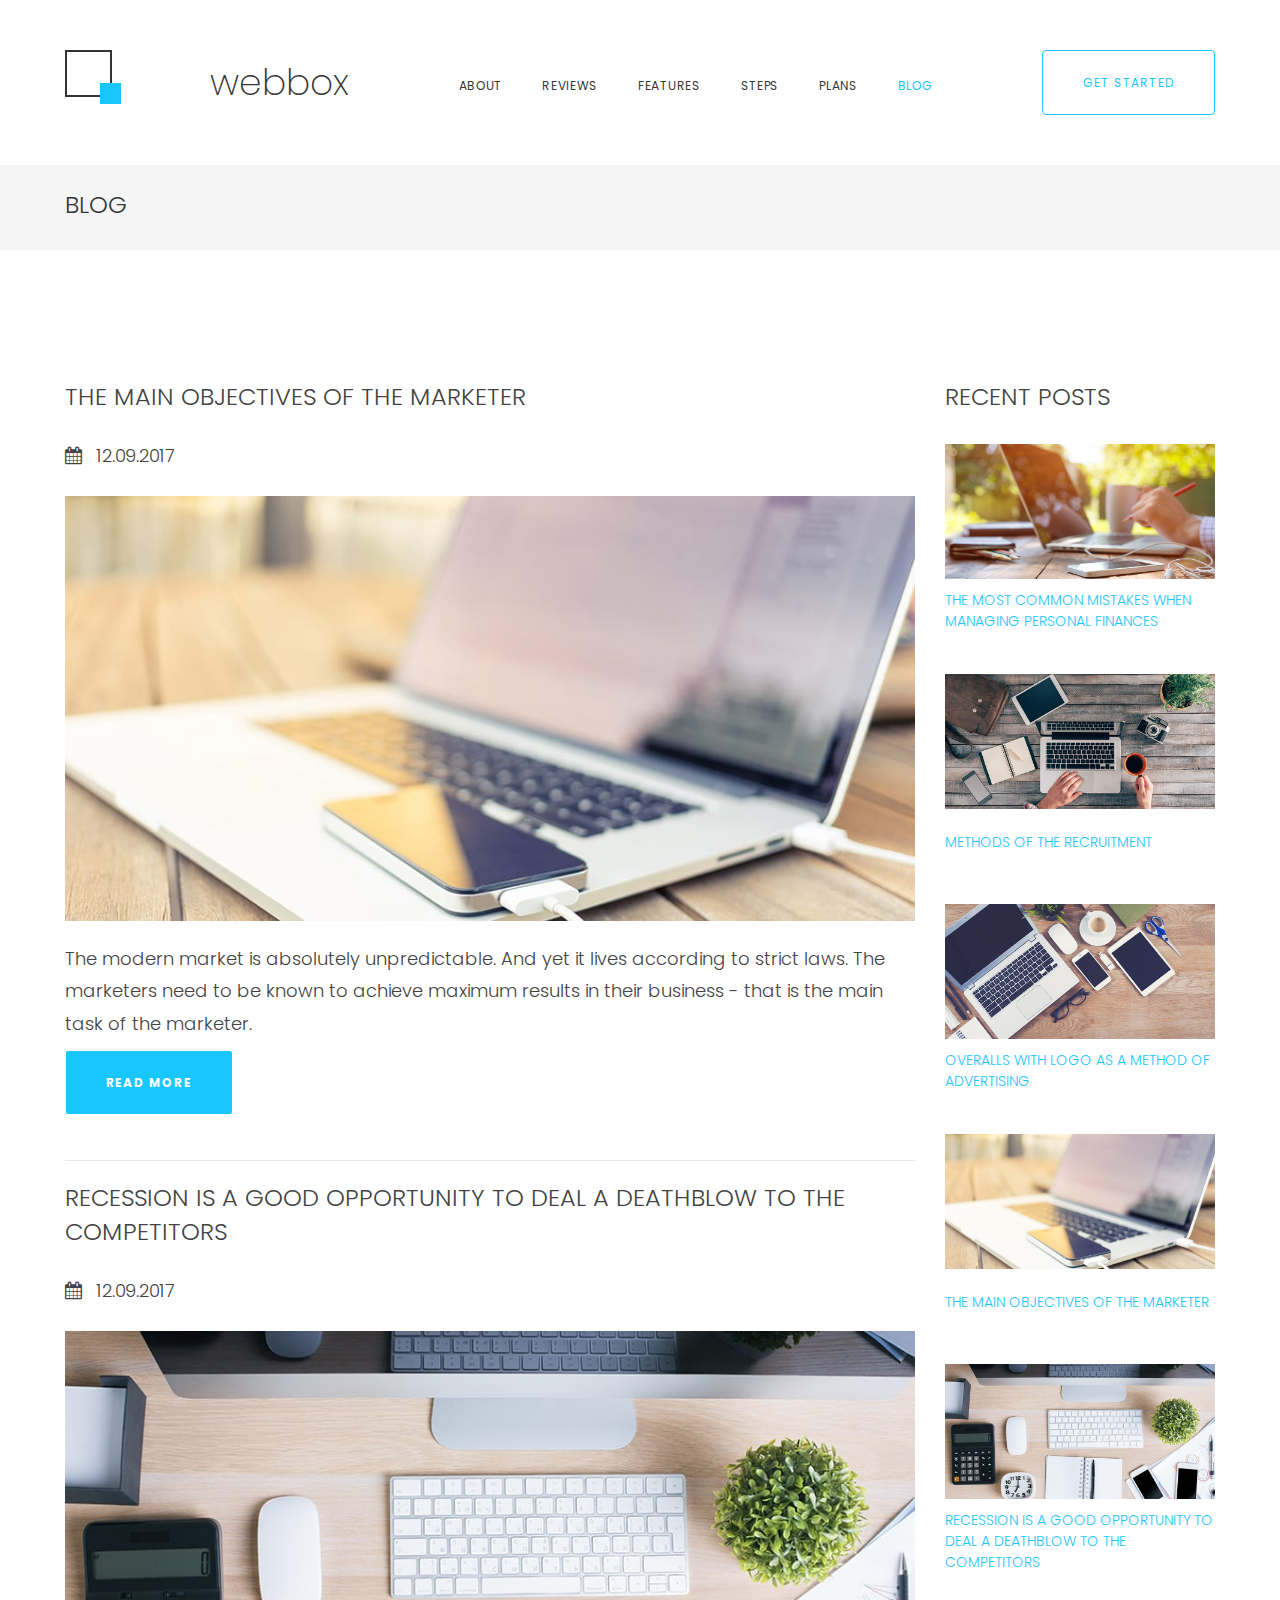
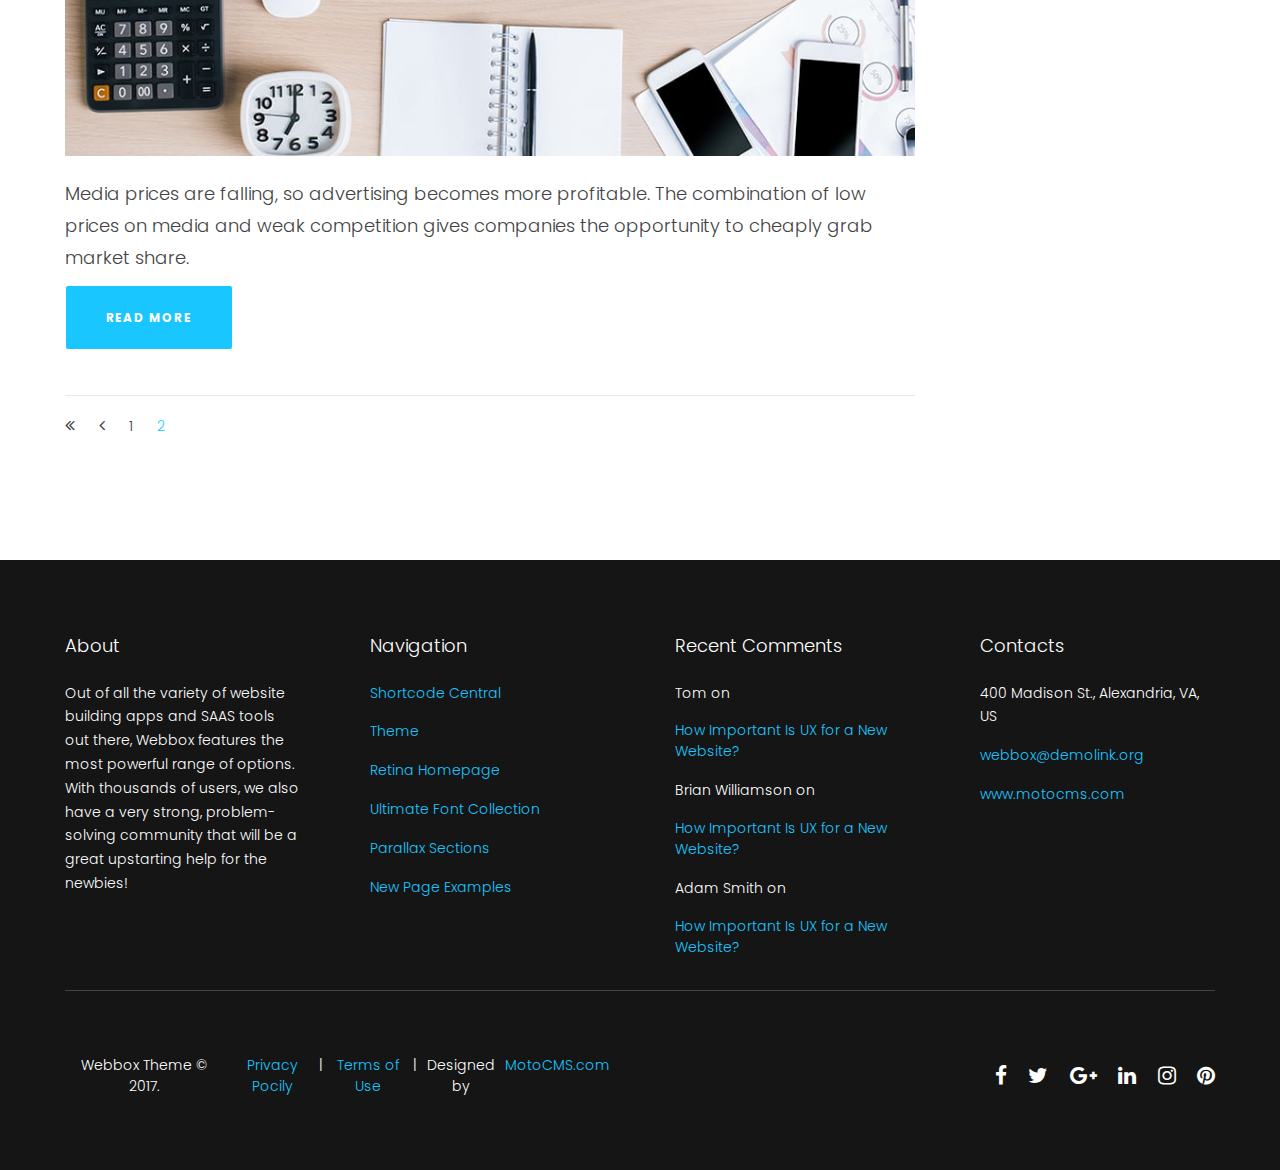
<file: blog_2.html>
<!DOCTYPE html>
<html lang="en">
<head>
    <meta name="viewport" content="width=device-width, initial-scale=1.0">
	<meta charset="UTF-8">
	<link rel="stylesheet" href="css/blog_2.css">
	<link rel="stylesheet" href="css/flexbox.css">
	<link href="https://fonts.googleapis.com/css?family=Poppins:200,300,400,500,600,700,800,900" rel="stylesheet">
    <link rel="stylesheet" href="https://maxcdn.bootstrapcdn.com/font-awesome/4.7.0/css/font-awesome.min.css">
</head>
<body>
	<header class="flexbox middle center" >
       <div class="wrapper">
        <div class="navbar flexbox between middle">
            <div class="logo">
            	<a href="index.html">
            		<img src="Images/logo_blog.png" alt="">
            	</a>   
            </div>
            <div class="webbox">
                <a href="index.html">webbox</a>
            </div>
            <div class="navMenu">
                <div class="button">
                  <i class="fa fa-bars" aria-hidden="true"></i>
                </div>
                <ul class="flexbox">
                    <li>
                        <a href="">ABOUT</a>

                    </li>
                    <li>
                        <a href="">REVIEWS</a>
                    </li>
                    <li>
                        <a href="">FEATURES</a>
                    </li>
                    <li>
                        <a href="">STEPS</a>
                    </li>
                    <li>
                        <a href="">PLANS</a>
                    </li>
                    <li>
                        <a href="" style="color:#1ac6ff;">BLOG</a>
                    </li>
                </ul>
            </div>
            <div class="button_1">
                <a href="">GET STARTED</a>
            </div>
        </div>
       </div>
    </header>
    <div class="blog_frame flexbox middle">
    	<div class="wrapper">
    		<p>BLOG</p>
    	</div>
    </div>
    <div class="blog_content">
    	<div class="wrapper flexbox between">
    		<div class="left">
    			<div class="item">
    				<div class="header">
    					<a href="desc_4.html">THE MAIN OBJECTIVES OF THE MARKETER</a>
    				</div>
    				<div class="date flexbox between middle">
    					<i class="fa fa-calendar" aria-hidden="true"></i>
    					<p>12.09.2017</p>
    				</div>
    				<div class="photo">
                        <a href="desc_4.html"><img src="Images/blog-img7.jpg" alt="">
                        </a>
    					<p>The modern market is absolutely unpredictable. And yet it lives according to strict laws. The marketers need to be known to achieve maximum results in their business - that is the main task of the marketer.</p>
    				</div>
    				<div class="read_more">
    					<a href="desc_4.html">READ MORE</a>
    				</div>
    			</div>
    			<div class="item">
    				<div class="header">
    					<a href="desc_5.html">RECESSION IS A GOOD OPPORTUNITY TO DEAL A DEATHBLOW TO THE COMPETITORS</a>
    				</div>
    				<div class="date flexbox between middle">
    					<i class="fa fa-calendar" aria-hidden="true"></i>
    					<p>12.09.2017</p>
    				</div>
    				<div class="photo">
                        <a href="desc_5.html"><img src="Images/blog-img8.jpg" alt="">
                        </a>
    					<p>Media prices are falling, so advertising becomes more profitable. The combination of low prices on media and weak competition gives companies the opportunity to cheaply grab market share.</p>
    				</div>
    				<div class="read_more">
    					<a href="desc_5.html">READ MORE</a>
    				</div>
    			</div>   			
                <div class="pages flexbox between middle">
                	<a href="blog.html"><i class="fa fa-angle-double-left" aria-hidden="true"></i></a>
                	<a href="blog.html"><i class="fa fa-angle-left" aria-hidden="true"></i></a>
                	<a href="blog.html">1</a>
                    <span>2</span>
                </div>
    		</div>
    		<div class="right">
                <div class="header">
                    <h1>RECENT POSTS</h1>
                </div>
                <div class="items">
                    <a href="desc_1.html"><img src="Images/blog-img2.jpg" alt=""></a>
                    <a href="desc_1.html">THE MOST COMMON MISTAKES WHEN MANAGING PERSONAL FINANCES</a>
                </div>
                <div class="items">
                    <a href="desc_2.html"><img src="Images/blog-img3.jpg" alt=""></a>
                    <a href="desc_2.html">METHODS OF THE RECRUITMENT</a>
                </div>
                <div class="items">
                    <a href="desc_3.html"><img src="Images/blog-img4.jpg" alt=""></a>
                    <a href="desc_3.html">OVERALLS WITH LOGO AS A METHOD OF ADVERTISING</a>
                </div>
                <div class="items">
                    <a href="desc_4.html"><img src="Images/blog-img7.jpg" alt=""></a>
                    <a href="desc_4.html">THE MAIN OBJECTIVES OF THE MARKETER</a>
                </div>
                <div class="items">
                    <a href="desc_5.html"><img src="Images/blog-img8.jpg" alt=""></a>
                    <a href="desc_5.html">RECESSION IS A GOOD OPPORTUNITY TO DEAL A DEATHBLOW TO THE COMPETITORS</a>
                </div>
            </div>
    	</div>
    </div>
    <footer>
      <div class="wrapper">
        <div class="text flexbox middle between">
          <div class="item">
            <h1>About</h1>
            <p>Out of all the variety of website building apps and SAAS tools out there, Webbox features the most powerful range of options. With thousands of users, we also have a very strong, problem-solving community that will be a great upstarting help for the newbies!</p>
          </div>
          <div class="item">
            <h1>Navigation</h1>
            <p><a href="">Shortcode Central</a></p>
            <p><a href="">Theme</a></p>
            <p><a href="">Retina Homepage</a></p>
            <p><a href="">Ultimate Font Collection</a></p>
            <p><a href="">Parallax Sections</a></p>
            <p><a href="">New Page Examples</a></p>
          </div>
          <div class="item">
            <h1>Recent Comments</h1>
            <p>Tom on</p>
            <p><a href="">How Important Is UX for a New Website?</a></p>
            <p>Brian Williamson on</p>
            <p><a href="">How Important Is UX for a New Website?</a></p>
            <p>Adam Smith on</p>
            <p><a href="">How Important Is UX for a New Website?</a></p>
          </div>
          <div class="item">
            <h1>Contacts</h1>
            <p>400 Madison St., Alexandria, VA, US</p>
            <p><a href="">webbox@demolink.org</a></p>
            <p><a href="">www.motocms.com</a></p>
          </div>
        </div>
        <div class="footer_class flexbox middle center between">
          <div class="text flexbox between">
            <p>Webbox Theme © 2017. </p>
            <a href="">Privacy Pocily</a>
            <span>| </span>
            <a href="">Terms of Use</a>
            <span>| </span>
            <p>Designed by</p>
            <a href="">MotoCMS.com</a>
          </div>
          <div class="icons flexbox between">
            <a href="">
              <i class="fa fa-facebook" aria-hidden="true"></i>
            </a>
            <a href="">
              <i class="fa fa-twitter" aria-hidden="true"></i>
            </a>
            <a href="">
              <i class="fa fa-google-plus" aria-hidden="true"></i>
            </a>
            <a href="">
              <i class="fa fa-linkedin" aria-hidden="true"></i>
            </a>
            <a href="">
              <i class="fa fa-instagram" aria-hidden="true"></i>
            </a>
            <a href="">
              <i class="fa fa-pinterest" aria-hidden="true"></i>
            </a>
          </div>
        </div>
      </div>
    </footer>
    <script src="https://code.jquery.com/jquery-3.2.1.js" integrity="sha256-DZAnKJ/6XZ9si04Hgrsxu/8s717jcIzLy3oi35EouyE=" crossorigin="anonymous"></script>
    <script src="js/blog.js"></script>   
</body>
</html>
</file>
<file: css/style.css>
*{
	margin: 0;
	padding: 0;
}
body{
	font-family: 'Poppins', sans-serif;
	color: #ffffff;
}
a{
	text-decoration: none;
	cursor: pointer;
	display: inline-block;
	color: #ffffff;
}
.wrapper{
    margin:0 auto;
    width: 1150px;
}

/*Header section*/

header{
	height: 950px;
	background: url("../Images/bg1.jpg") no-repeat center ;
	background-size: cover; 
	background-attachment: fixed;
}
header> .wrapper > .navbar{
	padding-top: 50px;
	padding-bottom: 150px;
}
header> .wrapper> .navbar> .webbox> a{
	font-size: 36px;
	font-weight: 200;	
	font-style: normal;
}
header> .wrapper> .navbar> .navMenu{
    display: block;
}
header> .wrapper> .navbar> .navMenu> .button{
    text-align: center;
    display: none;
}
header> .wrapper> .navbar> .navMenu> .button> i{
    width: 25px;
    font-size: 20px;
    color: #1ac6ff;
    background: #ffffff;
}
header> .wrapper> .navbar> .navMenu> ul > li{
	list-style: none;
	margin: 0 20px;
}
header> .wrapper> .navbar> .navMenu> ul > li > a{	
	font-weight: 400;
	letter-spacing: .7px;
	font-size: 12px;
}
header> .wrapper> .navbar> .navMenu> ul > li > a:hover{
    color: #1ac6ff;
    transition: .3s;
}
header> .wrapper> .navbar> .button_1 > a{
	font-weight: 400;
    font-style: normal;
    color: #1ac6ff;
    font-size: 12px;
    border: 1px solid #1ac6ff;
    padding: 22px 40px;
    border-radius: 4px;
    letter-spacing: 1.2px;
}
header> .wrapper> .navbar> .button_1 > a:hover{
	color: #000000;
    background-color: #1ac6ff;
    border-color: #1ac6ff;
    transition: .3s;
}

header> .wrapper> .content> .text{
	width: 510px;
    margin-top: 50px;
}
header> .wrapper> .content> .text > p{
    font-size: 58px;
    line-height: 1.2;
    font-weight: 200;
    font-style: normal;
}
header> .wrapper> .content> .text > p:nth-child(2){
	font-weight: bold;
}
header> .wrapper> .content> .text > p:nth-child(4){
	font-weight: 300;
	font-size: 30px;
	line-height: 1.4;
	margin-top: 50px;
	margin-bottom: 40px;
}
header> .wrapper> .content> .text >a{
	font-weight: 700; 
	background-color: #1ac6ff;
    border:1px solid #1ac6ff;
    border-radius:3px;
    font-size: 12px;
    padding: 22px 40px;
    color: #ffffff;
    letter-spacing: 1.2px;
}
header> .wrapper> .content> .text >a:hover{
    color: #000000;
    background-color: #ffffff;
    border-color: #ffffff;
    transition: .3s;
}
header> .wrapper> .content> .photo> img{
	width: 655px;
}

/*Header section*/

/*Content section*/

/*conten_1*/
#content> .content_1{
	background: url(../Images/bg2.jpg) no-repeat center;
	background-size: cover;
	height: 450px;
	background-attachment: fixed;
}
#content> .content_1> .wrapper{
	height: 450px;
}
#content> .content_1> .wrapper .item{
	width: 270px;
	height: 250px;
}
#content> .content_1> .wrapper .item> .text{
	height: 134px;
	margin-top: 35px;
}
#content> .content_1> .wrapper .item> .text> p{
	font-weight: 300;
    font-style: normal;
    font-size: 24px;
    line-height: 1.6;
    font-size: 24px;
}
#content> .content_1> .wrapper .item> .text> p:nth-child(2){
	font-size: 18px;
    line-height: 1.8;
    font-weight: 300;
}
/*content_1*/

/*conten_2*/
#content> .content_2{
	height: 680px;
}
#content> .content_2> .wrapper{
	height: 680px;
}
#content> .content_2> .wrapper> .text{
	width: 580px;
}
#content> .content_2> .wrapper> .text> p{
	font-weight: 200;
    font-style: normal;
    color: #434343;
    font-size: 40px;
    line-height: 1.2;
    letter-spacing: 0px;
}
#content> .content_2> .wrapper> .text> p:nth-child(2){
    font-size: 24px;
    line-height: 1.6;
    font-weight: 300;
    font-style: normal;
    margin: 50px 0;
}
#content> .content_2> .wrapper> .text> p:nth-child(3){
     color: #1ac6ff;
     font-size: 24px;
    line-height: 1.6;
    font-weight: 300;
    font-style: normal;
}
#content> .content_2> .wrapper> .photo{
	width: 580px;
	height: 680px;
	background: url(../Images/img_2.jpg) no-repeat;
	background-size: cover;
}
/*conten_2*/

/*conten_3*/
#content> .content_3{
	height: 1100px;	
	background: #f5f5f5;
}
#content> .content_3> .photo{
	width: 640px;
	height: 870px;
	background: url(../Images/image2.png)right bottom no-repeat;
	background-size: cover;
}
#content> .content_3> .text{
	width: 430px;
    height: 870px;
    position: relative;
    top: 50px;
    left: 40px;
}
#content> .content_3> .text > h1{
	font-weight: 200;
    font-style: normal;
    color: #434343;
    font-size: 40px;
    line-height: 1.2;
}
#content> .content_3> .text > h2{
	font-weight: 300;
    font-style: normal;
    color: #1ac6ff;
    font-size: 24px;
    line-height: 1.6;
}
#content> .content_3> .text > p{
	font-weight: 300;
    font-style: normal;
    color: #434343;
    font-size: 18px;
    line-height: 1.8;
    margin: 40px 0px;
}
/*conten_3*/

/*conten_4*/
#content> .content_4>{
    height: 650px;
}
#content> .content_4> .top{
	height: 150px;
}
#content> .content_4> .top> h1{
	font-weight: 200;
    font-style: normal;
    color: #434343;
    font-size: 40px;
    line-height: 1.2;
}
#content> .content_4> .wrapper{
    height: 500px;
}
#content> .content_4> .wrapper> .item{
	width: 260px;
}
#content> .content_4> .wrapper> .item> h2{
	font-weight: 300;
    font-style: normal;
    color: #1ac6ff;
    font-size: 24px;
    line-height: 1.6;
    margin-top: 40px;
}
#content> .content_4> .wrapper> .item> p{
    font-weight: 300;
    font-style: normal;
    color: #434343;
    font-size: 18px;
    line-height: 1.8;
}
/*conten_4*/

/*conten_5*/
#content> .content_5{
	height: 670px;
	background:url(../Images/bg5.jpg) center no-repeat;
	background-size: cover;
	background-attachment: fixed;
}
#content> .content_5> .wrapper{
	height: 670px;
}
#content> .content_5> .wrapper> .text{
	width: 450px;
	/*height: 550px;*/
}
#content> .content_5> .wrapper> .text> h1{
	font-weight: 200;
    font-style: normal;
    color:#ffffff;
    font-size: 40px;
    line-height: 1.2;
}
#content> .content_5> .wrapper> .text> p{
	font-weight: 300;
    font-style: normal;
    color: #ffffff;
    font-size: 24px;
    line-height: 1.6;
    margin: 45px 0px;
}
#content> .content_5> .wrapper> .text>a{
    font-weight: 700;
    font-style: normal;
    color: #ffffff;
    font-size: 12px;
    background-color: transparent;
    border:1px solid #ffffff;
    border-radius: 3px;
    padding: 22px 40px;  	
}
#content> .content_5> .wrapper> .text>a:hover{
	color: #1ac6ff;
    background-color: #ffffff;
    border-color: #ffffff;
    transition: .3s;
}
#content> .content_5> .wrapper> .photo{
	width: 660px;
}
#content> .content_5> .wrapper> .photo>a>img{
	width: 660px;
}
/*conten_5*/

/*conten_6*/
#content> .content_6{
	height: 970px;
	background:url(../Images/bg6.jpg) no-repeat center;
	background-size: cover;
	background-attachment: fixed;
}
#content> .content_6> .top{
	height: 230px;
}
#content> .content_6> .top> h1{
	font-weight: 200;
    font-style: normal;
    color: #434343;
    font-size: 40px;
    line-height: 1.2;
    padding: 100px 0 45px 0;
}
#content> .content_6> .top> p{
	font-weight: 300;
    font-style: normal;
    color: #434343;
    font-size: 18px;
    line-height: 1.8;
}
#content> .content_6> .wrapper{
	height: 700px;
}
#content> .content_6> .wrapper> .item{
	border-style: solid;
    border-color: #e7e7e7;
    border-width: 1px;
	background: #ffffff;
	width: 260px;
    height: 560px;
}
#content> .content_6> .wrapper> .item> .up{
	border-bottom: 1px solid #e7e7e7;
	height: 220px;
	margin: 0 20px;
}
#content> .content_6> .wrapper> .item> .up> h1 {
	font-weight: 300;
    font-style: normal;
    color: #1ac6ff;
    font-size: 36px;
    line-height: 1.5;
    padding-top: 50px;
}
#content> .content_6> .wrapper> .item> .up> p{
    font-size: 40px;
    font-weight: 300;
    font-style: normal;
    color: #1ac6ff;
    line-height: 1.5;
}
#content> .content_6> .wrapper> .item> .up> p> span{
	font-size: 14px;
	color: #434343;
}
#content> .content_6> .wrapper> .item> .down{
	padding-top: 40px;
}
#content> .content_6> .wrapper> .item> .down> p{
    font-weight: 300;
    font-style: normal;
    color: #434343;
    font-size: 14px;
    line-height: 2;
}
#content> .content_6> .wrapper> .item> .down> a{
	font-weight: 700;
    font-style: normal;
    font-size: 12px;
    color: #ffffff;
    background-color: #1ac6ff;
    border:1px solid #1ac6ff;
    border-radius: 3px;
    padding: 22px 40px;
    margin-top: 50px;
}
#content> .content_6> .wrapper> .item> .down> a:hover{
    color: #ffffff;
    background-color: #000000;
    border-color: #000000;
    transition: .3s;
}
/*conten_6*/

/*conten_7*/
#content> .content_7{
	height: 1400px;
}
#content> .content_7> .top{
	height: 150px;
	text-align: center;
    padding-top: 105px;
}
#content> .content_7> .top> h1{
	font-weight: 200;
    font-style: normal;
    color: #434343;
    font-size: 40px;
    line-height: 1.2;
}
#content> .content_7> .top> p{
	font-weight: 300;
    font-style: normal;
    color: #434343;
    font-size: 18px;
    line-height: 1.8;
    margin-top: 20px;
}
#content> .content_7> .wrapper{
	height: 1000px;
}
#content> .content_7>.wrapper> .item> .text{
	width: 470px;
	height: 170px;
}
#content> .content_7>.wrapper> .item> .text> h2{
    font-weight: 300;
    font-style: normal;
    color: #292929;
    font-size: 24px;
    line-height: 1.6;
    margin-bottom: 25px;
}
#content> .content_7>.wrapper> .item> .text> p{
    font-weight: 300;
    font-style: normal;
    color: #434343;
    font-size: 18px;
    line-height: 1.8;
} 
/*conten_7*/

/*slider*/
#content> .slider{
	height: 700px;
	background: url(../Images/bg7.jpg) no-repeat center;
	background-size:cover;
	background-attachment: fixed; 
    position: relative;
}
#content> .slider> .slideshow> .slider_item {
  display:none;
  box-sizing:border-box;
}
#content> .slider> .slideshow{
  max-width: 555px;
  margin: auto;
}
#content> .slider> .top{
    padding: 100px 0 40px 0;
    text-align: center;
}
#content> .slider> .top> h1{
    font-weight: 200;
    font-style: normal;
    color: #fff;
    font-size: 40px;
    line-height: 1.2;
}
#content> .slider> .slideshow> .slider_item> .text{
    margin-top: 40px;
    width: 100%;
    text-align: center;
}
#content> .slider> .slideshow> .slider_item> .text> i{
    color: #1ac6ff;
    font-size: 28px;
}
#content> .slider> .slideshow> .slider_item> .text> p{
    font-weight: 300;
    font-style: normal;
    color: #fff;
    font-size: 18px;
    margin-bottom: 25px;
    line-height: 1.8;
}
#content> .slider> .slideshow> .slider_item> .text> span{
    font-weight: 300;
    font-style: normal;
    color: #1ac6ff;
    font-size: 18px;
    line-height: 1.8;
}
.dots{
  text-align:center;
  margin-top: 25px;
}
.dot {
  cursor: pointer;
  height: 13px;
  width: 13px;
  margin: 0 5px;
  background-color: #bbb;
  border-radius: 50%;
  display: inline-block;
  transition: background-color 0.3s ease;
}
.active{
  background-color: #1ac6ff;
}
#content> .main_accordion{
    background: url(../Images/bg6.jpg) center no-repeat;
    background-size: cover;
    background-attachment: fixed;
    height: 660px;
}
#content> .main_accordion> .wrapper> .accordion{
    cursor: pointer;
    padding: 18px;
    width: 100%;
    border:none;
    border-bottom: 1px solid gainsboro;
    text-align: left;
    outline: none;
    color: #1ac6ff;
    font-size: 24px;
    font-style: normal;
    font-weight: 300;
    background: inherit;
    margin-top: 100px;
}
button.accordion:after {
    content: '\002B';
    font-weight: bold;
    float: right;
    margin-left: 5px;
}
button.accordion.active:after {
    content: "\2212";
    font-weight: bold;
    float: right;
    margin-left: 5px;
}
#content> .main_accordion>.wrapper> .panel {
    padding: 0 18px;
    max-height: 0;
    overflow: hidden;
    transition:.4s;

}
#content> .main_accordion>.wrapper> .panel> p{
    font-weight: 300;
    font-style: normal;
    color: #434343;
    font-size: 18px;
    line-height: 1.8;
}
/*slider*/

                  /*#conten*/

/*registr*/
.registr{
    background: url(../Images/bg8.jpg)center no-repeat;
    background-attachment: fixed;
    background-size: cover;
    height: 730px;
}
.registr> .wrapper> .top{
    text-align: center;
    padding: 100px 0; 
}
.registr> .wrapper> .top> h1{
    font-weight: 200;
    font-style: normal;
    color: #ffffff;
    font-size: 40px;
    line-height: 1.2;
}
.registr> .wrapper> .registr_place{
    width: 600px;
    float: right;
}
.registr> .wrapper> .registr_place> p{ 
    font-weight: 300;
    font-style: normal;
    color: #ffffff;
    font-size: 18px;
    line-height: 1.8;
    margin-bottom: 45px;
}
.registr> .wrapper> .registr_place> input{
    border: 1px solid;
    padding: 17.5px 20px;
    font-size: 14px;
    line-height: 23px;
    margin-bottom: 20px;
    border-radius: 3px;
    border-color: #f5f5f5;
    background-color: #f5f5f5;
    display: block;
    width: 100%;
    box-sizing: border-box;
}
.registr> .wrapper> .registr_place> a{
    font-weight: 700;
    font-style: normal;
    color: #ffffff;
    background-color: #1ac6ff;
    font-size: 12px;
    padding: 22px 57px;
    transition: .3s;
    line-height: 12px;
    border-radius: 3px;
    border: 1px solid #1ac6ff;
    letter-spacing: 1.2px;
}
.registr> .wrapper> .registr_place> a:hover{
    color: #1ac6ff;
    background-color: #ffffff;
    border-color: #ffffff;
}
/*registr*/

/*sponsors*/
.sponsors{
    height: 500px;
}
.sponsors> .top{
    height: 170px;
}
.sponsors> .top> h1{
    font-weight: 200;
    font-style: normal;
    color: #434343;
    font-size: 40px;
    line-height: 1.2;
}
.sponsors> .wrapper> .main_item{
    height: 280px;
}
/*sponsors*/

/*free_trial*/
.free_trial{
    background: url(../Images/bg9.jpg)center no-repeat;
    background-attachment: fixed;
    background-size: cover;
    height: 430px;
}
.free_trial>.text{
    position: relative;
    top: 100px;
}
.free_trial>.text> h1{
    font-weight: 200;
    font-style: normal;
    color: #ffffff;
    font-size: 48px;
    line-height: 1.4;
    letter-spacing: 1px;
}
.free_trial>.text> p{
    font-weight: 200;
    font-style: normal;
    color: #ffffff;
    font-size: 40px;
    line-height: 1.2;
    margin-bottom: 40px; 
}
.free_trial>.text> a{
    transition: .3s;
    line-height: 12px;
    border-radius: 3px;
    border: 1px solid #1ac6ff;
    letter-spacing: 1.2px;
    font-weight: 700;
    font-style: normal;
    color: #ffffff;
    font-size: 12px;
    padding: 22px 40px;
    background-color: #1ac6ff;
}
.free_trial>.text> a:hover{
    color: #1ac6ff;
    background-color: #ffffff;
    border-color: #ffffff;
}
/*free_trial*/

/*footer*/
footer{
    height: 620px;
    background: #151515;
}
footer> .wrapper{
    height: 620px;
}
footer> .wrapper> .text{
    height: 430px;
    border-bottom: 1px solid #434343;
}
footer> .wrapper> .text> .item{
    width: 235px;
    height: 280px;
}
footer> .wrapper> .text> .item> h1{
    font-weight: 300;
    font-style: normal;
    color: #ffffff;
    font-size: 18px;
    line-height: 1.2;
    margin-bottom: 25px;
}
footer> .wrapper> .text> .item> p{
    font-weight: 300;
    font-style: normal;
    color: #ffffff;
    font-size: 14px;
    line-height: 1.7;
    margin-bottom: 15px;
}
footer> .wrapper> .text> .item> p> a{
    color: #1ac6ff;
    font-weight: 300;
    font-style: normal;
    font-size: 14px;
    line-height: 1.5;
}
footer> .wrapper> .footer_class{
    height: 170px;
}
footer> .wrapper> .footer_class> .text{
    width: 545px;
    font-weight: 300;
    font-style: normal;
    font-size: 14px;
    line-height: 1.5;
    color: #ffffff;
}
footer> .wrapper> .footer_class> .text> a{
    color: #1ac6ff;
}
footer> .wrapper> .footer_class> .text> a:hover{
    color: #ffffff;
    transition: .3s;
}
footer> .wrapper> .footer_class> .icons{
    font-size: 21px;
    width: 220px;
}
footer> .wrapper> .footer_class> .icons> a:hover{
    color: #1ac6ff;
    transition: .3s;
}
/*footer*/
@media only screen and (max-width:1170px) {
    .wrapper {
        width: 100%;
        flex-wrap: wrap;
        padding: 0 30px;
        box-sizing: border-box;
    }
    header{
        height: auto;
        padding: 20px 0;
    }
    header> .wrapper> .navbar{
        flex-wrap: wrap;
        align-items: center;
        padding-top: 10px;
        padding-bottom: 90px;
    }
    header> .wrapper> .navbar> .logo{
        width: 8%;
    }
    header> .wrapper> .navbar> .logo> a{
        width: 60%;
    }
    header> .wrapper> .navbar> .logo> a> img{
        width: 100%;
    }
    header> .wrapper> .navbar> .webbox> a{
        font-size: 25px;
    }
    header> .wrapper> .navbar> .button_1> a{
        padding: 18px 30px;
    }
    header> .wrapper> .navbar> .navMenu> ul > li{
        margin: 0 10px;
    }
    header> .wrapper> .content> .text{
        width: 50%;
    }
    header> .wrapper> .content> .photo> img{
        width: 100%;
    }
    #content> .content_1> .wrapper> .item{
        width: 25%;
    }
    #content> .content_2> .wrapper> .text{
        width: 50%;
    }
    #content> .content_2> .wrapper> .photo{
        width: 50%;
    }
    #content> .content_3> .photo{
        width: 60%;  
    }
    #content> .content_3> .text{
        width: 30%;
        height: auto;
        position: inherit;
    }
    #content> .content_4> .wrapper{
        height: auto;
    }
    #content> .content_4> .wrapper> .item{
        width: calc(100%/2 - 50px);
        padding: 5px 0;
    }
    #content> .content_5>  .wrapper> .text{
        width: 40%;
    }
    #content> .content_5>  .wrapper> .photo{
        width: 50%;
    }
    #content> .content_5>  .wrapper> .photo> a> img{
        width: 100%;
    }
    #content> .content_6> .wrapper> .item{
        width: 23%;
    }
    #content> .content_6> .wrapper> .item> .up> h1{
        font-size: 1.5em;
    }
    #content> .content_6> .wrapper> .item> .up> p{
        font-size: 30px;
    }
    .sponsors> .wrapper> .main_item> .item{
        width: 17%;
    }
    .sponsors> .wrapper> .main_item> .item> img{
        width: 100%;
    }
    footer> .wrapper> .text> .item{
        width: 20%;
    }
    footer> .wrapper> .text> .item> h1{
        font-size: 16px;
    }
    footer> .wrapper> .text> .item> p{
        font-size: 12px;
    }
    footer> .wrapper> .text> .item> p> a{
        font-size: 12px;
    }
    footer> .wrapper> .footer_class> .text{
        width: 70%;
        font-size: 12px;
    }
    footer> .wrapper> .footer_class> .icons{
        width: 25%;
        font-size: 17px;
    }
}
@media only screen and (max-width:772px){
    header> .wrapper> .navbar{
        justify-content: space-around;
    }
    header> .wrapper> .navbar> .navMenu{
        position: absolute;
        background: white;
        top: 100px;
        width: 100%;
    }
    header> .wrapper> .navbar> .button_1> a {
        padding: 15px 10px;
    }
    header> .wrapper> .navbar> .navMenu> .button{
        display: block;
        position: absolute;
        top: -30px;
        width: 100%;
    }
    header> .wrapper> .navbar> .navMenu> .button> i{
        padding: 5px;
    }
    header> .wrapper> .navbar> .navMenu> ul{
        display: none;
        text-align: center;
    }
    header> .wrapper> .navbar> .navMenu> ul> li> a{
        padding: 5px 0;
        color: black;
    }
    header> .wrapper> .content{
        display: block; 
    }
    header> .wrapper> .content> .text{
        width: 100%;
        padding-bottom:15px; 
    }
    #content> .content_1{
        height: auto;
    }
    #content> .content_1> .wrapper{
        width: 90%;
        height: auto;
    }
    #content> .content_1> .wrapper> .item{
        width: 100%;
        padding-top: 20px;
    }
    #content> .content_2> .wrapper> .text{
        width: 100%;
    }
    #content> .content_2> .wrapper> .photo{
        display: none;
    }
    #content> .content_3{
        display: block;
        height: auto;
        padding: 30px 40px;
    }
    #content> .content_3> .photo{
        display: none;
    }
    #content> .content_3> .text{
        width: 100%;
    }
    #content> .content_4> .top> h1{
        font-size: 30px;
    }
    #content> .content_4> .wrapper> .item{
        width: 100%;
        padding: 10px 0;
    }
    #content> .content_5{
        height: auto;
    }
    #content> .content_5> .wrapper{
        display: block;
        height: auto;
    }
    #content> .content_5> .wrapper> .text{
        width: 100%;
        padding: 20px 0;
    }
    #content> .content_5> .wrapper> .text> h1{
        font-size: 30px;
    }
    #content> .content_5> .wrapper> .text> p{
        font-size: 20px;
    }
    #content> .content_5> .wrapper> .photo{
        width: 100%;
    }
    #content> .content_6{
        height: auto;
    }
    #content> .content_6> .top{
        height: auto;
    }
    #content> .content_6> .wrapper{
        height: auto;
        display: block;
        padding: 20px;
    }
    #content> .content_6> .wrapper> .item{
        width: 100%;
        margin: 20px 0;
    }
    #content> .content_7{
        height: auto;
        padding: 20px 0;
    }
    #content> .content_7> .wrapper{
        height: auto;
    }
    #content> .content_7> .wrapper> .item> .photo> img{
        width: 100%;
    }
    #content> .content_7> .wrapper> .item> .text{
        width: 50%;
        height: auto;
    }
    #content> .slider> .slideshow> .slider_item> img{
        width: 100%;
    }
    #content> .main_accordion{
        height: auto;
        padding-bottom: 50px;
    }
    .registr{
        height: auto;
        padding: 25px 0;
    }
    .registr> .wrapper> .registr_place{
        float: none;
        width: 80%;
    }
    .free_trial{
        height: auto;
        padding: 30px 0;
    }
    .free_trial> .text{
        position: inherit;
    }
    .free_trial> .text> h1{
        font-size: 34px;
    }
    .free_trial> .text> p{
        font-size: 28px;
    }
    .free_trial> .text> a{
        padding: 18px 30px;
    }
    footer{
        height: auto;
        padding: 30px 0;
    }
    footer> .wrapper{
        height: auto;
    }
    footer> .wrapper> .text{
        height: auto;
        display: block;
    }
    footer> .wrapper> .text> .item{
        width: 100%;
        height: auto;
    }
    footer> .wrapper> .footer_class{
        display: block;
    }
    footer> .wrapper> .footer_class> .text{
        margin: 20px 0;
        flex-wrap: wrap;
        width: 100%;
    }
    footer> .wrapper> .footer_class> .icons{
        width: 100%;
        display: block;
    }
    footer> .wrapper> .footer_class> .icons> a{
        margin: 0 5px;
    }
}
</file>
<file: css/flexbox.css>
/*Flexbox CSS*/

.flexbox {
    display: -webkit-box;
    display: -ms-flexbox;
    display: flex;
}

.start {
    -ms-flex-pack: start;
    -webkit-box-pack: start;
    justify-content: flex-start;
    text-align: start;
}

.center {
    -ms-flex-pack: center;
    -webkit-box-pack: center;
    justify-content: center;
    text-align: center;
}

.end {
    -ms-flex-pack: end;
    -webkit-box-pack: end;
    justify-content: flex-end;
    text-align: end;
}

.top {
    -ms-flex-align: start;
    -webkit-box-align: start;
    align-items: flex-start;
}

.middle {
    -ms-flex-align: center;
    -webkit-box-align: center;
    align-items: center;
}

.bottom {
    -ms-flex-align: end;
    -webkit-box-align: end;
    align-items: flex-end;
}

.around {
    -ms-flex-pack: distribute;
    justify-content: space-around;
}

.between {
    -ms-flex-pack: justify;
    -webkit-box-pack: justify;
    justify-content: space-between;
}

.first {
    -ms-flex-order: -1;
    -webkit-box-ordinal-group: 0;
    order: -1;
}

.last {
    -ms-flex-order: 1;
    -webkit-box-ordinal-group: 2;
    order: 1;
}

.flexRow {
    -webkit-box-orient: horizontal;
    -webkit-box-direction: normal;
    -ms-flex-direction: row;
    flex-direction: row;
}

.column {
    -webkit-box-orient: vertical;
    -webkit-box-direction: normal;
    -ms-flex-direction: column;
    flex-direction: column;
}

.wrap {
    -ms-flex-wrap: wrap;
    flex-wrap: wrap;
}

.content-between {
    -ms-flex-line-pack: justify;
    align-content: space-between;
}
</file>
<file: css/blog.css>
*{
	margin: 0;
	padding: 0;
}
body{
	font-family: 'Poppins', sans-serif;
	color: #363636;
	font-weight: 300;
    font-style: normal;
    font-size: 24px;
    line-height: 1.6;
    transition: .3s;
}
a{
	text-decoration: none;
	cursor: pointer;
	display: inline-block;
	color: #363636;
}
.wrapper{
    margin:0 auto;
    width: 1150px;
}

/*Header section*/
header{
	width: 100%;
	height: 165px;
	background: #ffffff;
	position: fixed;
	top: 0;
    border-bottom: 1px solid #f5f5f5;
}
header> .wrapper> .navbar> .webbox> a{
	font-size: 36px;
	font-weight: 200;	
	font-style: normal;
}
header> .wrapper> .navbar> .navMenu{
    display: block;
}
header> .wrapper> .navbar> .navMenu> .button{
    text-align: center;
    display: none;
}
header> .wrapper> .navbar> .navMenu> .button> i{
    width: 25px;
    font-size: 20px;
    color: #1ac6ff;
    background: #ffffff;
}
header> .wrapper> .navbar> .navMenu> ul > li{
	list-style: none;
	margin: 0 20px;
}
header> .wrapper> .navbar> .navMenu> ul > li > a{	
	font-weight: 400;
	letter-spacing: .7px;
	font-size: 12px;
}
header> .wrapper> .navbar> .navMenu> ul > li > a:hover{
    color: #1ac6ff;
    transition: .3s;
}
header> .wrapper> .navbar> .button_1 > a{
	font-weight: 400;
    font-style: normal;
    color: #1ac6ff;
    font-size: 12px;
    border: 1px solid #1ac6ff;
    padding: 22px 40px;
    border-radius: 4px;
    letter-spacing: 1.2px;
}
header> .wrapper> .navbar> .button_1 > a:hover{
	color: #000000;
    background-color: #1ac6ff;
    border-color: #1ac6ff;
    transition: .3s;
}
/*header*/

/*blog_frame*/
.blog_frame{
	height: 90px;
	background: #f5f5f5;
	margin-top: 160px;
}
/*blog_frame*/

/*blog_content*/

.blog_content{
	width: 100%;
	height: 2650px;
	margin-top: 110px;
}
.blog_content> .wrapper> .left{
	width: 850px;
}
.blog_content> .wrapper> .left> .item{
	border-bottom: 1px solid #e7e7e7;
}
.blog_content> .wrapper> .left> .item > .header > a{
    font-weight: 300;
    line-height: 1.4;
    color: #434343;
    margin-top: 20px;
}
.blog_content> .wrapper> .left> .item > .header > a:hover{
    color: #1ac6ff;
}
.blog_content> .wrapper> .left> .item > .date{
    width: 110px;
    height: 80px;
    color: #434343;
    font-size: 18px;
    line-height: 1.8;
}
.blog_content> .wrapper> .left> .item > .photo> a> img{
    width: 850px;
}
.blog_content> .wrapper> .left> .item> .photo> p{
	color: #434343;
    font-size: 18px;
    line-height: 1.8;
    letter-spacing: 0px;
    margin: 10px 0px;
}
.blog_content> .wrapper> .left> .item> .read_more> a{
	font-weight: 700;
    color: #ffffff;
    background-color: #1ac6ff;
    border-color: #1ac6ff;
    font-size: 12px;
    padding: 22px 40px;
    border-radius:3px;
    border: 1px solid;
    letter-spacing: 1.2px;
    transition: .3s;
    margin-bottom: 45px;
}
.blog_content> .wrapper> .left> .item> .read_more> a:hover{
    background-color: #000000;
    border-color: #000000;
}
.blog_content> .wrapper> .left> .pages{
    width: 100px;
    height: 60px;
}
.blog_content> .wrapper> .left> .pages> span{
    color: #1ac6ff;
    font-weight: 300;
    font-size: 14px;
}
.blog_content> .wrapper> .left> .pages>a{
    font-weight: 300;
    font-size: 14px;
    color: #434343;
}
.blog_content> .wrapper> .left> .pages> a >i{
   font-size: 17px;
}
.blog_content> .wrapper> .left> .pages>a:hover{
    color: #1ac6ff;
    transition: .3s;
}
.blog_content> .wrapper> .right{
	width: 270px;
}
.blog_content> .wrapper> .right> .header> h1{
	font-weight: 300;
    font-style: normal;
    color: #434343;
    font-size: 24px;
    line-height: 1.4;
    margin-top: 20px;
}
.blog_content> .wrapper> .right> .items{
	height: 200px;
    margin-top: 30px;
}
.blog_content> .wrapper> .right> .items>a > img{
	width: 270px;
}
.blog_content> .wrapper> .right> .items> a{
    color: #1ac6ff;
    font-size: 14px;
    line-height: 1.5;
}

/*blog_content*/

/*footer*/
footer{
    height: 610px;
    background: #151515;
}
footer> .wrapper{
    height: 600px;
}
footer> .wrapper> .text{
    height: 430px;
    border-bottom: 1px solid #434343;
}
footer> .wrapper> .text> .item{
    width: 235px;
    height: 280px;
}
footer> .wrapper> .text> .item> h1{
    font-weight: 300;
    font-style: normal;
    color: #ffffff;
    font-size: 18px;
    line-height: 1.2;
    margin-bottom: 25px;
}
footer> .wrapper> .text> .item> p{
    font-weight: 300;
    font-style: normal;
    color: #ffffff;
    font-size: 14px;
    line-height: 1.7;
    margin-bottom: 15px;
}
footer> .wrapper> .text> .item> p> a{
    color: #1ac6ff;
    font-weight: 300;
    font-style: normal;
    font-size: 14px;
    line-height: 1.5;
}
footer> .wrapper> .footer_class{
    height: 170px;
}
footer> .wrapper> .footer_class> .text{
    width: 545px;
    font-weight: 300;
    font-style: normal;
    font-size: 14px;
    line-height: 1.5;
    color: #ffffff;
}
footer> .wrapper> .footer_class> .text> a{
    color: #1ac6ff;
}
footer> .wrapper> .footer_class> .text> a:hover{
    color: #ffffff;
    transition: .3s;
}
footer> .wrapper> .footer_class> .icons{
    font-size: 21px;
    width: 220px;
}
footer> .wrapper> .footer_class> .icons> a{
	color: #ffffff;
}
footer> .wrapper> .footer_class> .icons> a:hover{
    color: #1ac6ff;
    transition: .3s;
}
/*footer*/

@media only screen and (max-width:1170px) {
    .wrapper {
        width: 100%;
        flex-wrap: wrap;
        padding: 0 30px;
        box-sizing: border-box;
    }
    header{
        height: auto;
        padding: 20px 0;
    }
    header> .wrapper> .navbar{
        flex-wrap: wrap;
        align-items: center;
    }
    header> .wrapper> .navbar> .logo{
        width: 8%;
    }
    header> .wrapper> .navbar> .logo> a{
        width: 60%;
    }
    header> .wrapper> .navbar> .logo> a> img{
        width: 100%;
    }
    header> .wrapper> .navbar> .webbox> a{
        font-size: 25px;
    }
    header> .wrapper> .navbar> .button_1> a{
        padding: 18px 30px;
    }
    header> .wrapper> .navbar> .navMenu> ul > li{
        margin: 0 10px;
    }
    header> .wrapper> .content> .text{
        width: 50%;
    }
    header> .wrapper> .content> .photo> img{
        width: 100%;
    }
    .blog_content{
        height: auto;
        margin-bottom: 40px;
    }
    .blog_content> .wrapper> .left{
        width: 72%;
    }
    .blog_content> .wrapper> .left> .item > .photo> a> img{
        width: 100%;
    }
    .blog_content> .wrapper> .right{
        width: 25%;
    }
    .blog_content> .wrapper> .right> .items{
        height: auto;
    }
    .blog_content> .wrapper> .right> .items>a > img{
        width: 100%;
    }
    footer> .wrapper> .text> .item{
        width: 20%;
    }
    footer> .wrapper> .text> .item> h1{
        font-size: 16px;
    }
    footer> .wrapper> .text> .item> p{
        font-size: 12px;
    }
    footer> .wrapper> .text> .item> p> a{
        font-size: 12px;
    }
    footer> .wrapper> .footer_class> .text{
        width: 70%;
        font-size: 12px;
    }
    footer> .wrapper> .footer_class> .icons{
        width: 25%;
        font-size: 17px;
    }
}

@media only screen and (max-width:772px){
    header> .wrapper> .navbar{
        justify-content: space-around;
    }
    header> .wrapper> .navbar> .navMenu{
        position: absolute;
        background: white;
        top: 100px;
        width: 100%;
    }
    header> .wrapper> .navbar> .button_1> a {
        padding: 15px 10px;
    }
    header> .wrapper> .navbar> .navMenu> .button{
        display: block;
        position: absolute;
        top: -30px;
        width: 100%;
    }
    header> .wrapper> .navbar> .navMenu> .button> i{
        padding: 5px;
    }
    header> .wrapper> .navbar> .navMenu> ul{
        display: none;
        text-align: center;
    }
    header> .wrapper> .navbar> .navMenu> ul> li> a{
        padding: 5px 0;
        color: black;
    }
    header> .wrapper> .content{
        display: block; 
    }
    header> .wrapper> .content> .text{
        width: 100%;
        padding-bottom:15px; 
    }
    .blog_content> .wrapper{
        display: block;
    }
    .blog_content> .wrapper> .left{
        width: 100%;
    }
    .blog_content> .wrapper> .right{
        width: 100%;
    }
    footer{
        height: auto;
        padding: 30px 0;
    }
    footer> .wrapper{
        height: auto;
    }
    footer> .wrapper> .text{
        height: auto;
        display: block;
    }
    footer> .wrapper> .text> .item{
        width: 100%;
        height: auto;
    }
    footer> .wrapper> .footer_class{
        display: block;
    }
    footer> .wrapper> .footer_class> .text{
        margin: 20px 0;
        flex-wrap: wrap;
        width: 100%;
    }
    footer> .wrapper> .footer_class> .icons{
        width: 100%;
        display: block;
    }
    footer> .wrapper> .footer_class> .icons> a{
        margin: 0 5px;
    }
}
</file>
<file: css/blog_2.css>
*{
	margin: 0;
	padding: 0;
}
body{
	font-family: 'Poppins', sans-serif;
	color: #363636;
	font-weight: 300;
    font-style: normal;
    font-size: 24px;
    line-height: 1.6;
    transition: .3s;
}
a{
	text-decoration: none;
	cursor: pointer;
	display: inline-block;
	color: #363636;
}
.wrapper{
    margin:0 auto;
    width: 1150px;
}

/*Header section*/
header{
	width: 100%;
	height: 165px;
	background: #ffffff;
	position: fixed;
	top: 0;
    border-bottom: 1px solid #f5f5f5;
}
header> .wrapper> .navbar> .webbox> a{
	font-size: 36px;
	font-weight: 200;	
	font-style: normal;
}
header> .wrapper> .navbar> .navMenu{
    display: block;
}
header> .wrapper> .navbar> .navMenu> .button{
    text-align: center;
    display: none;
}
header> .wrapper> .navbar> .navMenu> .button> i{
    width: 25px;
    font-size: 20px;
    color: #1ac6ff;
    background: #ffffff;
}
header> .wrapper> .navbar> .navMenu> ul > li{
	list-style: none;
	margin: 0 20px;
}
header> .wrapper> .navbar> .navMenu> ul > li > a{	
	font-weight: 400;
	letter-spacing: .7px;
	font-size: 12px;
}
header> .wrapper> .navbar> .navMenu> ul > li > a:hover{
    color: #1ac6ff;
    transition: .3s;
}
header> .wrapper> .navbar> .button_1 > a{
	font-weight: 400;
    font-style: normal;
    color: #1ac6ff;
    font-size: 12px;
    border: 1px solid #1ac6ff;
    padding: 22px 40px;
    border-radius: 4px;
    letter-spacing: 1.2px;
}
header> .wrapper> .navbar> .button_1 > a:hover{
	color: #000000;
    background-color: #1ac6ff;
    border-color: #1ac6ff;
    transition: .3s;
}
/*header*/

/*blog_frame*/
.blog_frame{
	height: 90px;
	background: #f5f5f5;
	margin-top: 160px;
}
/*blog_frame*/

/*blog_content*/

.blog_content{
	width: 100%;
	height: 1800px;
	margin-top: 110px;
}
.blog_content> .wrapper> .left{
	width: 850px;
}
.blog_content> .wrapper> .left> .item{
	border-bottom: 1px solid #e7e7e7;
}
.blog_content> .wrapper> .left> .item > .header > a{
    font-weight: 300;
    line-height: 1.4;
    color: #434343;
    margin-top: 20px;
}
.blog_content> .wrapper> .left> .item > .header > a:hover{
    color: #1ac6ff;
}
.blog_content> .wrapper> .left> .item > .date{
    width: 110px;
    height: 80px;
    color: #434343;
    font-size: 18px;
    line-height: 1.8;
}
.blog_content> .wrapper> .left> .item > .photo> a > img{
    width: 850px;
}
.blog_content> .wrapper> .left> .item> .photo> p{
	color: #434343;
    font-size: 18px;
    line-height: 1.8;
    letter-spacing: 0px;
    margin: 10px 0px;
}
.blog_content> .wrapper> .left> .item> .read_more> a{
	font-weight: 700;
    color: #ffffff;
    background-color: #1ac6ff;
    border-color: #1ac6ff;
    font-size: 12px;
    padding: 22px 40px;
    border-radius:3px;
    border: 1px solid;
    letter-spacing: 1.2px;
    transition: .3s;
    margin-bottom: 45px;
}
.blog_content> .wrapper> .left> .item> .read_more> a:hover{
    background-color: #000000;
    border-color: #000000;
}
.blog_content> .wrapper> .left> .pages{
    width: 100px;
    height: 60px;
}
.blog_content> .wrapper> .left> .pages> span{
    color: #1ac6ff;
    font-weight: 300;
    font-size: 14px;
}
.blog_content> .wrapper> .left> .pages>a{
    font-weight: 300;
    font-size: 14px;
    color: #434343;
}
.blog_content> .wrapper> .left> .pages> a >i{
   font-size: 17px;
}
.blog_content> .wrapper> .left> .pages>a:hover{
    color: #1ac6ff;
    transition: .3s;
}
.blog_content> .wrapper> .right{
	width: 270px;
}
.blog_content> .wrapper> .right> .header> h1{
	font-weight: 300;
    font-style: normal;
    color: #434343;
    font-size: 24px;
    line-height: 1.4;
    margin-top: 20px;
}
.blog_content> .wrapper> .right> .items{
	height: 200px;
    margin-top: 30px;
}
.blog_content> .wrapper> .right> .items>a > img{
	width: 270px;
}
.blog_content> .wrapper> .right> .items> a{
    color: #1ac6ff;
    font-size: 14px;
    line-height: 1.5;
}

/*blog_content*/

/*footer*/
footer{
    height: 610px;
    background: #151515;
}
footer> .wrapper{
    height: 600px;
}
footer> .wrapper> .text{
    height: 430px;
    border-bottom: 1px solid #434343;
}
footer> .wrapper> .text> .item{
    width: 235px;
    height: 280px;
}
footer> .wrapper> .text> .item> h1{
    font-weight: 300;
    font-style: normal;
    color: #ffffff;
    font-size: 18px;
    line-height: 1.2;
    margin-bottom: 25px;
}
footer> .wrapper> .text> .item> p{
    font-weight: 300;
    font-style: normal;
    color: #ffffff;
    font-size: 14px;
    line-height: 1.7;
    margin-bottom: 15px;
}
footer> .wrapper> .text> .item> p> a{
    color: #1ac6ff;
    font-weight: 300;
    font-style: normal;
    font-size: 14px;
    line-height: 1.5;
}
footer> .wrapper> .footer_class{
    height: 170px;
}
footer> .wrapper> .footer_class> .text{
    width: 545px;
    font-weight: 300;
    font-style: normal;
    font-size: 14px;
    line-height: 1.5;
    color: #ffffff;
}
footer> .wrapper> .footer_class> .text> a{
    color: #1ac6ff;
}
footer> .wrapper> .footer_class> .text> a:hover{
    color: #ffffff;
    transition: .3s;
}
footer> .wrapper> .footer_class> .icons{
    font-size: 21px;
    width: 220px;
}
footer> .wrapper> .footer_class> .icons> a{
	color: #ffffff;
}
footer> .wrapper> .footer_class> .icons> a:hover{
    color: #1ac6ff;
    transition: .3s;
}
/*footer*/

@media only screen and (max-width:1170px) {
    .wrapper {
        width: 100%;
        flex-wrap: wrap;
        padding: 0 30px;
        box-sizing: border-box;
    }
    header{
        height: auto;
        padding: 20px 0;
    }
    header> .wrapper> .navbar{
        flex-wrap: wrap;
        align-items: center;
    }
    header> .wrapper> .navbar> .logo{
        width: 8%;
    }
    header> .wrapper> .navbar> .logo> a{
        width: 60%;
    }
    header> .wrapper> .navbar> .logo> a> img{
        width: 100%;
    }
    header> .wrapper> .navbar> .webbox> a{
        font-size: 25px;
    }
    header> .wrapper> .navbar> .button_1> a{
        padding: 18px 30px;
    }
    header> .wrapper> .navbar> .navMenu> ul > li{
        margin: 0 10px;
    }
    header> .wrapper> .content> .text{
        width: 50%;
    }
    header> .wrapper> .content> .photo> img{
        width: 100%;
    }
    .blog_content{
        height: auto;
        margin-bottom: 40px;
    }
    .blog_content> .wrapper> .left{
        width: 72%;
    }
    .blog_content> .wrapper> .left> .item > .photo> a> img{
        width: 100%;
    }
    .blog_content> .wrapper> .right{
        width: 25%;
    }
    .blog_content> .wrapper> .right> .items{
        height: auto;
    }
    .blog_content> .wrapper> .right> .items>a > img{
        width: 100%;
    }
    footer> .wrapper> .text> .item{
        width: 20%;
    }
    footer> .wrapper> .text> .item> h1{
        font-size: 16px;
    }
    footer> .wrapper> .text> .item> p{
        font-size: 12px;
    }
    footer> .wrapper> .text> .item> p> a{
        font-size: 12px;
    }
    footer> .wrapper> .footer_class> .text{
        width: 70%;
        font-size: 12px;
    }
    footer> .wrapper> .footer_class> .icons{
        width: 25%;
        font-size: 17px;
    }
}

@media only screen and (max-width:772px){
    header> .wrapper> .navbar{
        justify-content: space-around;
    }
    header> .wrapper> .navbar> .navMenu{
        position: absolute;
        background: white;
        top: 100px;
        width: 100%;
    }
    header> .wrapper> .navbar> .button_1> a {
        padding: 15px 10px;
    }
    header> .wrapper> .navbar> .navMenu> .button{
        display: block;
        position: absolute;
        top: -30px;
        width: 100%;
    }
    header> .wrapper> .navbar> .navMenu> .button> i{
        padding: 5px;
    }
    header> .wrapper> .navbar> .navMenu> ul{
        display: none;
        text-align: center;
    }
    header> .wrapper> .navbar> .navMenu> ul> li> a{
        padding: 5px 0;
        color: black;
    }
    header> .wrapper> .content{
        display: block; 
    }
    header> .wrapper> .content> .text{
        width: 100%;
        padding-bottom:15px; 
    }
    .blog_content> .wrapper{
        display: block;
    }
    .blog_content> .wrapper> .left{
        width: 100%;
    }
    .blog_content> .wrapper> .right{
        width: 100%;
    }
    footer{
        height: auto;
        padding: 30px 0;
    }
    footer> .wrapper{
        height: auto;
    }
    footer> .wrapper> .text{
        height: auto;
        display: block;
    }
    footer> .wrapper> .text> .item{
        width: 100%;
        height: auto;
    }
    footer> .wrapper> .footer_class{
        display: block;
    }
    footer> .wrapper> .footer_class> .text{
        margin: 20px 0;
        flex-wrap: wrap;
        width: 100%;
    }
    footer> .wrapper> .footer_class> .icons{
        width: 100%;
        display: block;
    }
    footer> .wrapper> .footer_class> .icons> a{
        margin: 0 5px;
    }
}
</file>
